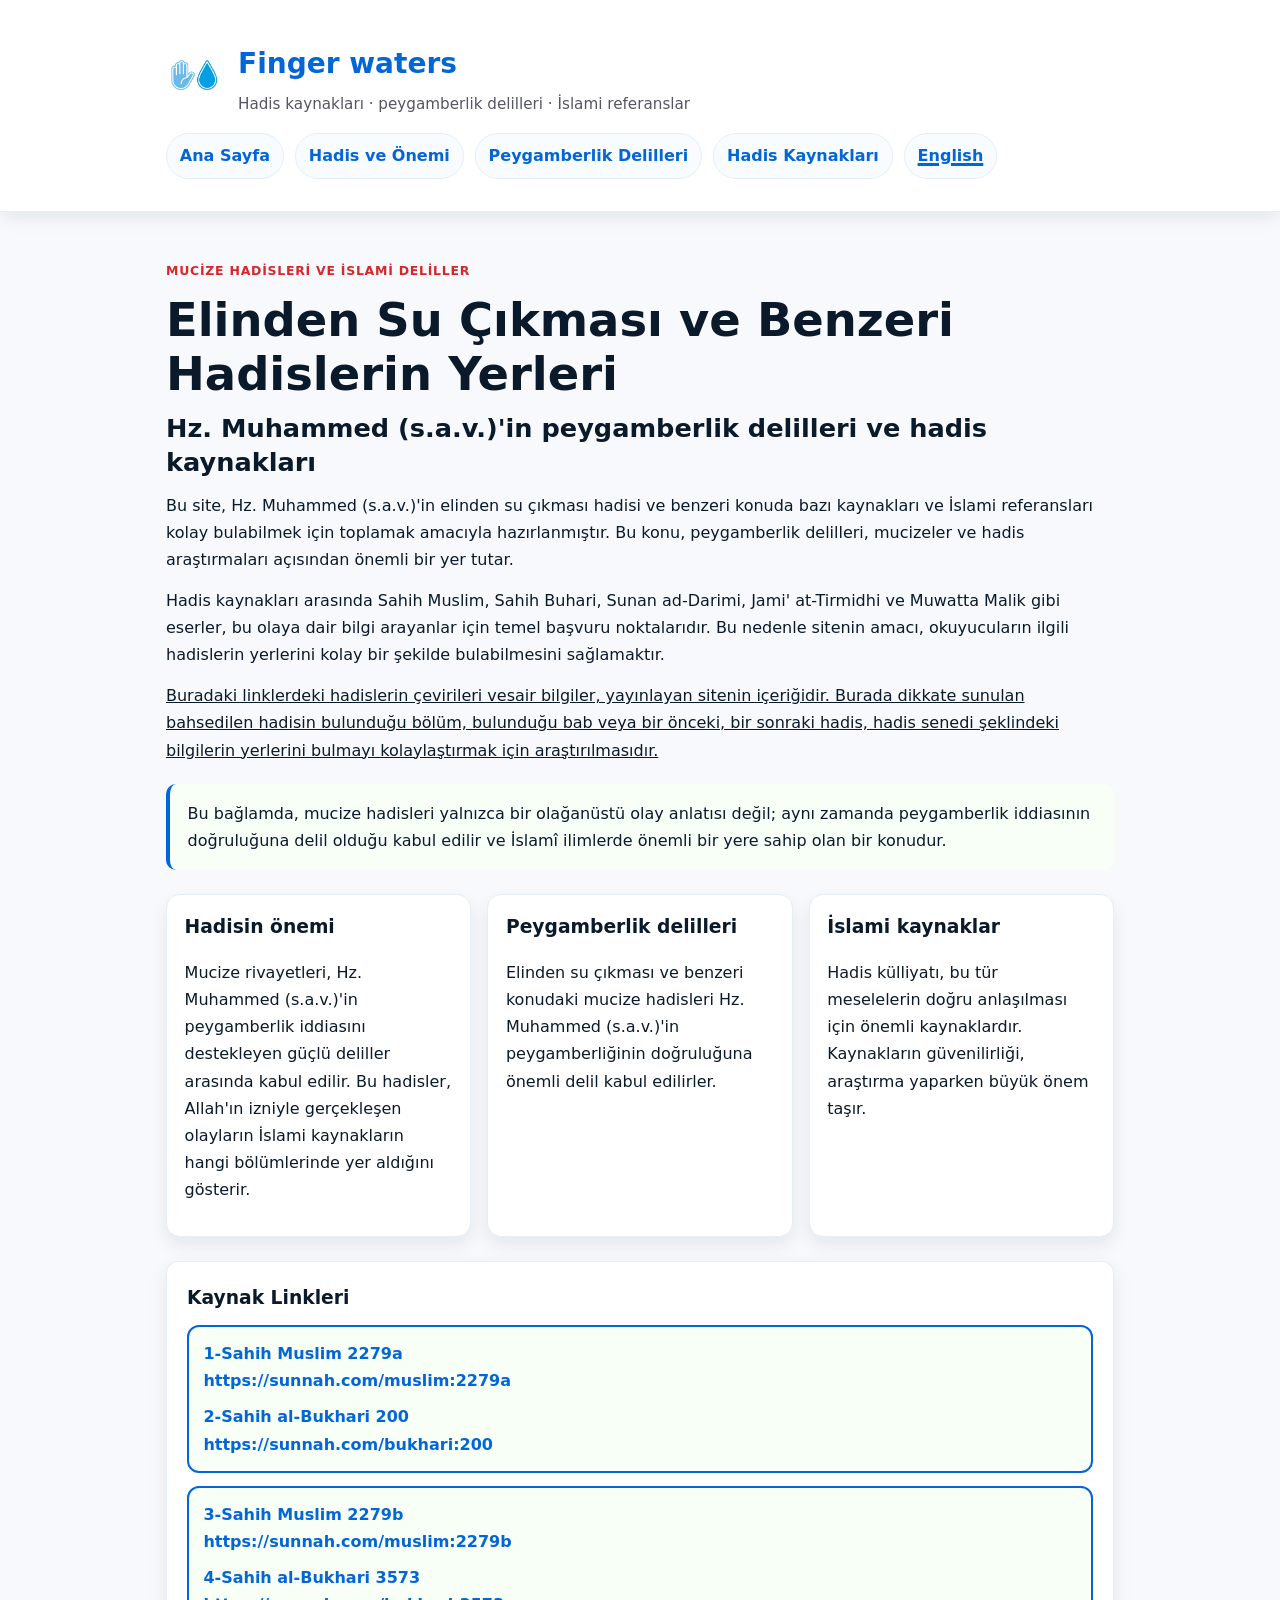
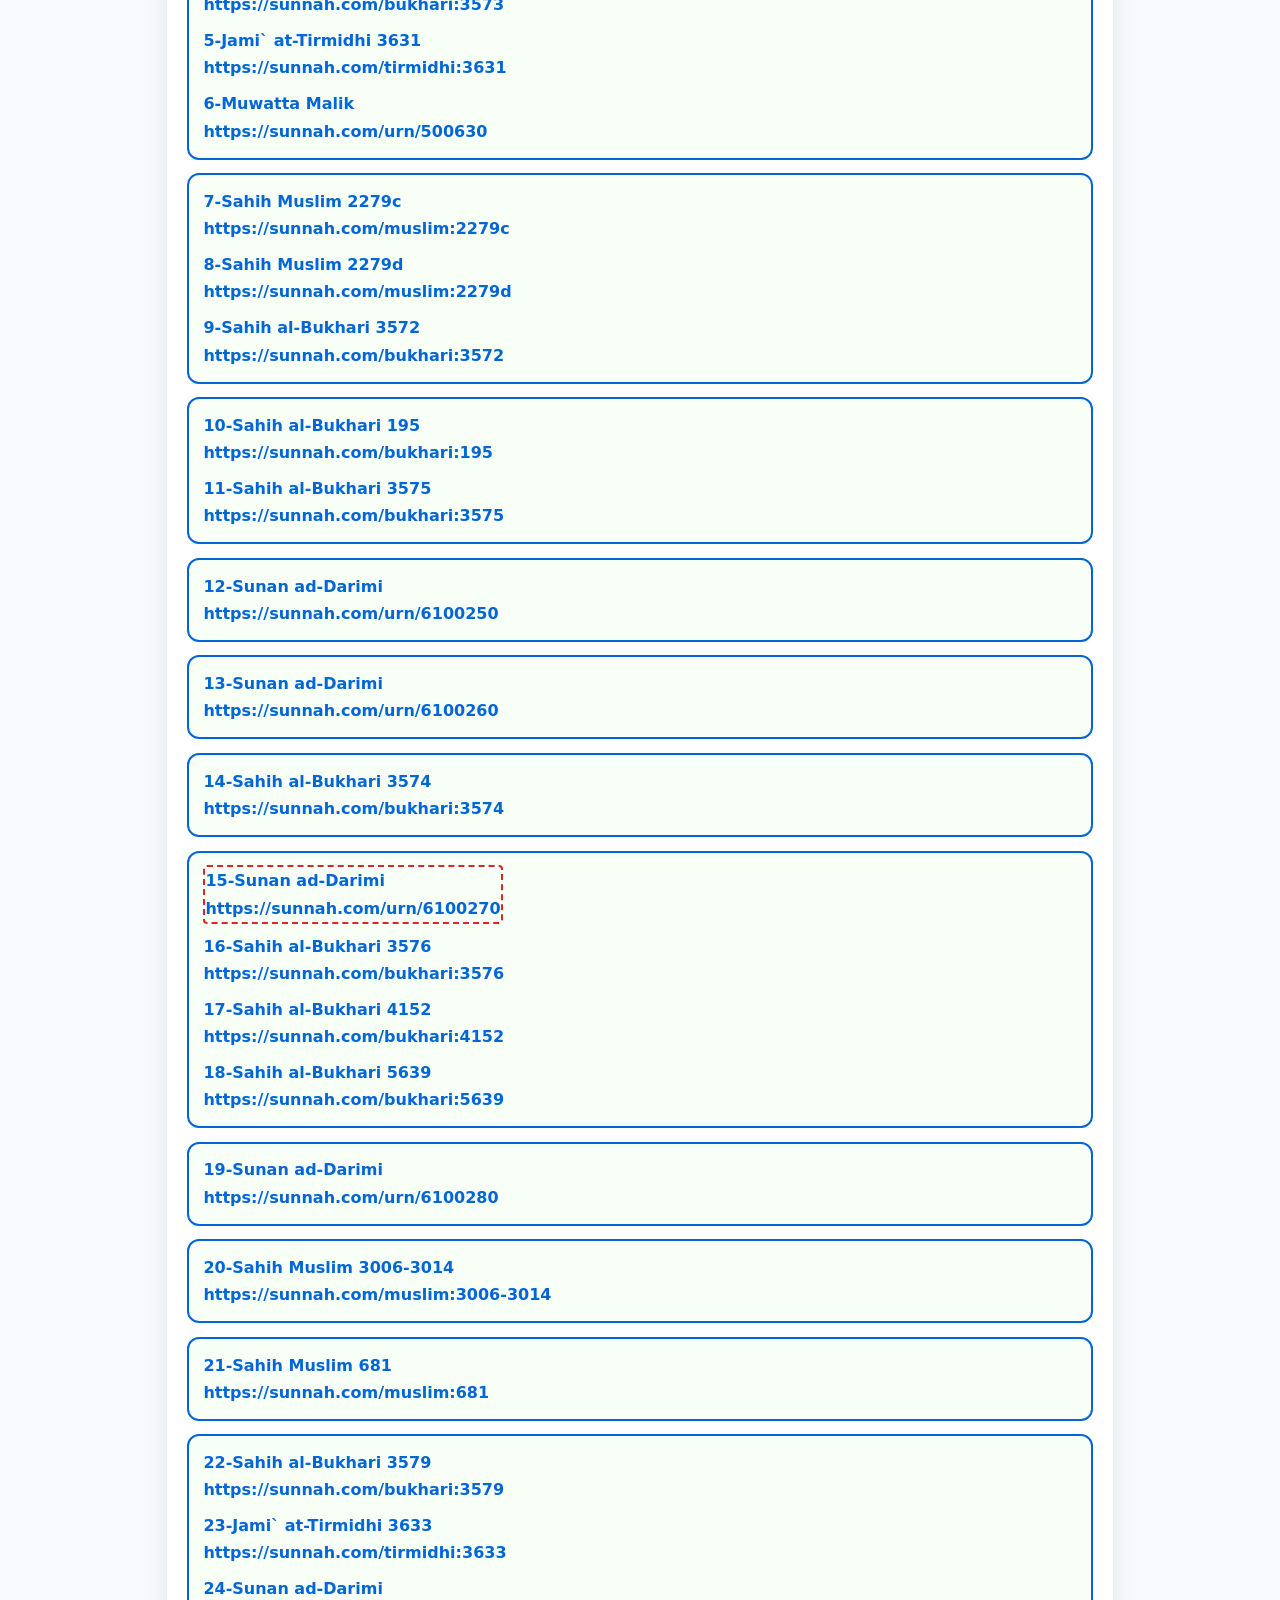
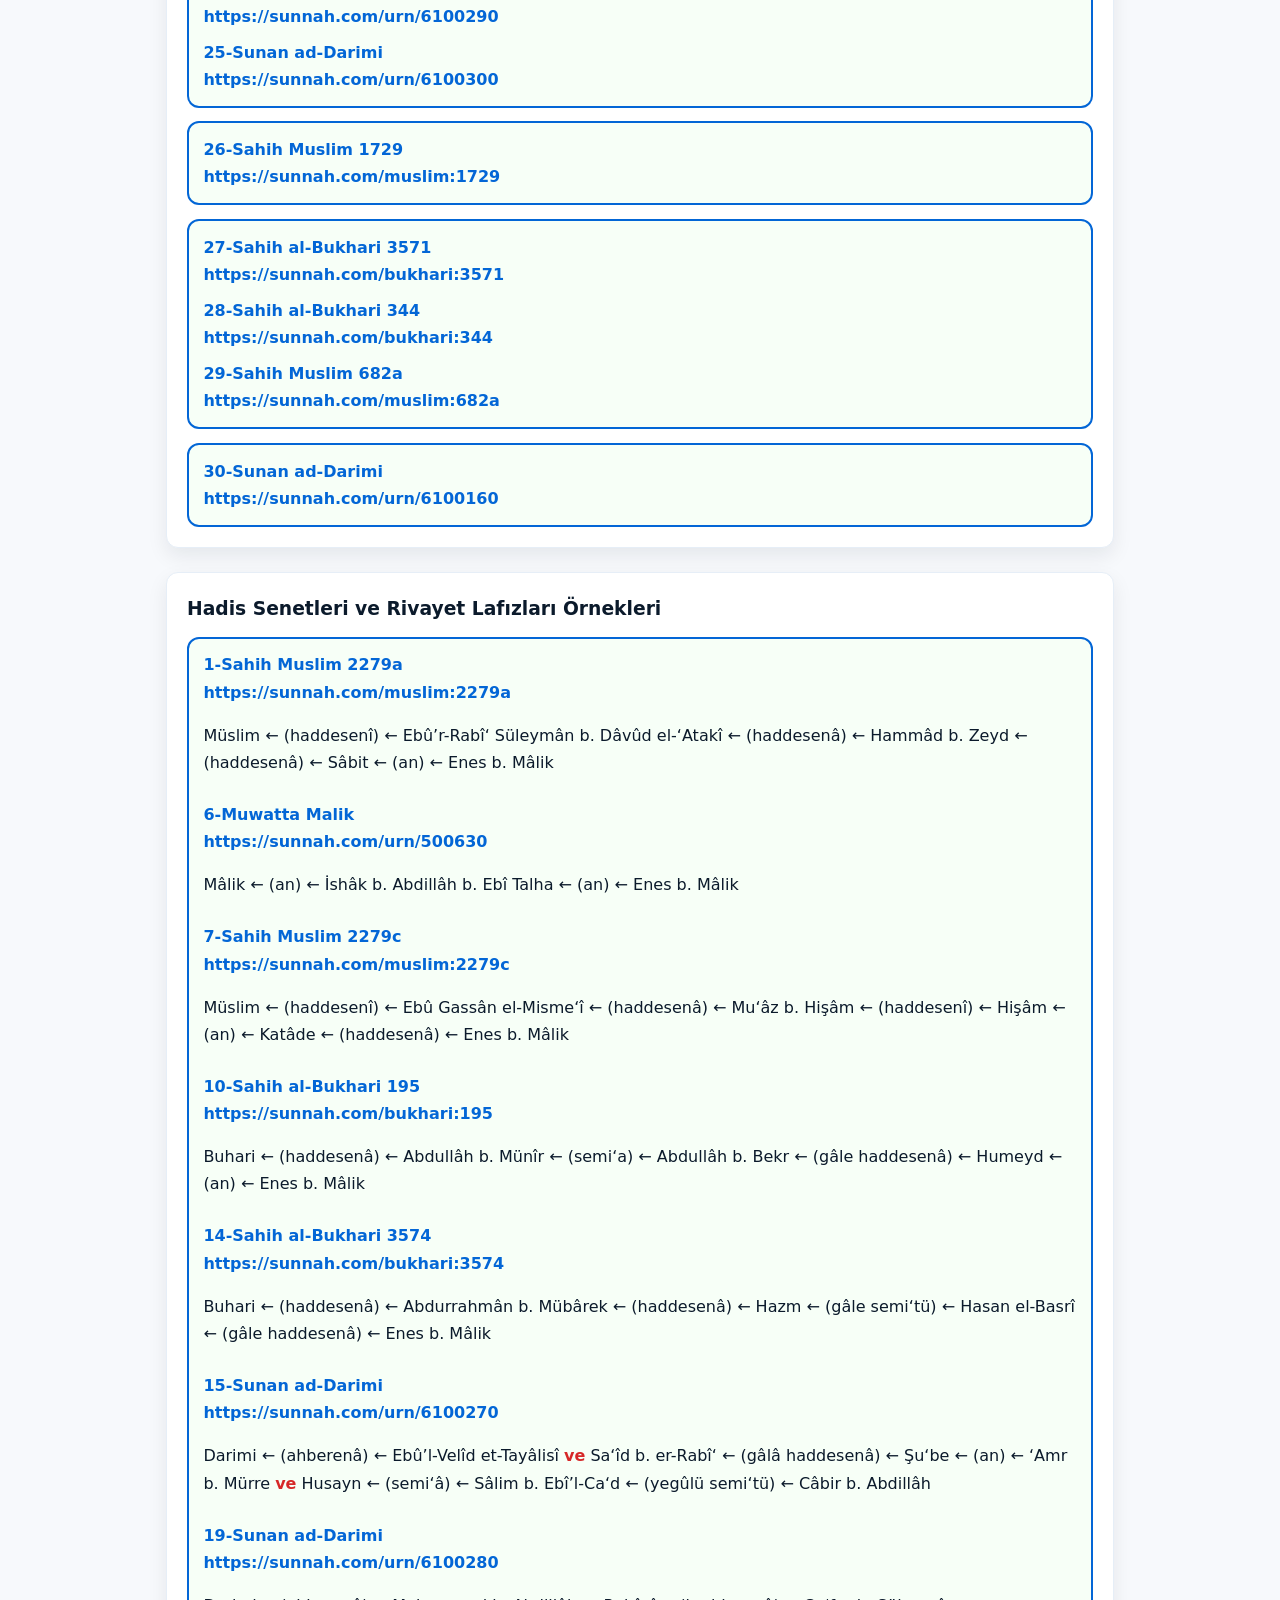
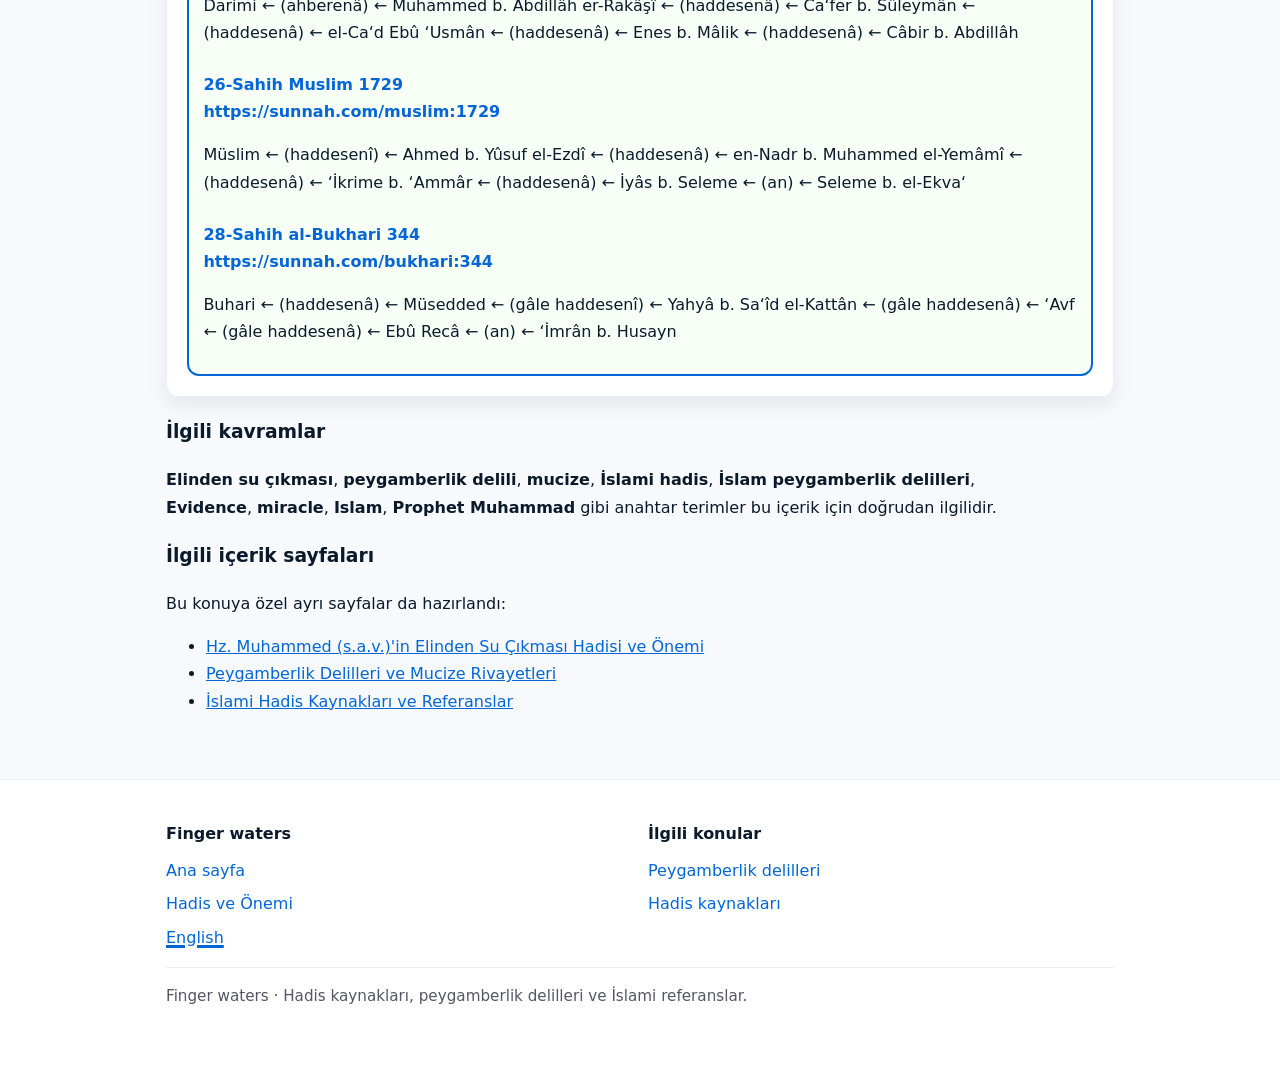
<file: index.html>
<!doctype html>
<html lang="tr">
  <head>
    <meta charset="utf-8" />
    <meta name="viewport" content="width=device-width, initial-scale=1" />
    <meta
      name="description"
      content="Hz. Muhammed (s.a.v.)'in sularla ilgili mucize rivayetleri ve benzeri hadislerin yerleri, peygamberlik delili, hadis kaynakları ve İslami referanslar için arama dostu içerik."
    />
    <meta
      name="keywords"
      content="elinden su çıkması hadisi, peygamberlik delili, Hz. Muhammed mucizesi, hadis kaynakları, İslami referanslar"
    />
    <meta name="author" content="Finger waters" />
    <meta
      name="robots"
      content="index, follow, max-image-preview:large, max-snippet:-1"
    />
    <meta name="theme-color" content="#d62828" />
    <meta name="language" content="tr" />
    <link rel="canonical" href="https://fingerwaters.github.io/" />
    <link rel="alternate" hreflang="tr" href="https://fingerwaters.github.io/">
    <link rel="alternate" hreflang="en" href="https://fingerwaters.github.io/english.html">
    <link rel="alternate" hreflang="x-default" href="https://fingerwaters.github.io/">
    <meta
      property="og:title"
      content="Elinden Su Çıkması ve Benzerleri İle İlgili Hadislerin Yerleri"
    />
    <meta
      property="og:description"
      content="Hz. Muhammed (s.a.v.)'in mucize rivayetleri ile ilgili hadis kaynakları ve peygamberlik delillerine ait referanslar."
    />
    <meta property="og:type" content="website" />
    <meta property="og:url" content="https://fingerwaters.github.io/" />
    <meta
      property="og:image"
      content="https://fingerwaters.github.io/favicon.png?v=2"
    />
    <meta property="og:locale" content="tr_TR" />
    <meta property="og:site_name" content="Finger waters" />
    <meta name="twitter:card" content="summary_large_image" />
    <meta
      name="twitter:title"
      content="Elinden Su Çıkması ve Benzerleri | Hadis Kaynakları ve Peygamberlik Delilleri"
    />
    <meta
      name="twitter:description"
      content="Hz. Muhammed (s.a.v.)'in elinden su çıkması hadisi ve benzeri İslami kaynaklar."
    />
    <meta
      name="twitter:image"
      content="https://fingerwaters.github.io/favicon.png?v=2"
    />
    <title>
      Hz.Muhammed(s.a.v)'in Mucize Rivayetlerinin Hadis Kaynaklarındaki Yerleri
    </title>
    <link rel="icon" type="image/png" href="favicon.png?v=2" />
    <link rel="stylesheet" href="styles.css" />

    <script type="application/ld+json">
      {
        "@context": "https://schema.org",
        "@type": "WebSite",
        "name": "Finger waters",
        "url": "https://fingerwaters.github.io/",
        "description": "Hz. Muhammed (s.a.v.)'in elinden su çıkması hadisi ile ilgili hadis kaynaklarının yerleri ve İslami delillerin toplandığı site.",
        "inLanguage": "tr",
        "publisher": {
          "@type": "Organization",
          "name": "Finger waters"
        }
      }
    </script>
    <script type="application/ld+json">
      {
        "@context": "https://schema.org",
        "@type": "Article",
        "headline": "Hz. Muhammed (s.a.v.)'in Elinden Su Çıkması ve Benzeri Mucize Hadislerinin yerleri",
        "description": "Finger waters sitesinde Hz. Muhammed (s.a.v.)'in elinden su çıkması mucizesi rivayetleri ve benzeri hadis kaynaklarının yerleri, peygamberlik delilleri ve İslami referanslar toplanmıştır.",
        "author": {
          "@type": "Organization",
          "name": "Finger waters"
        },
        "publisher": {
          "@type": "Organization",
          "name": "Finger waters",
          "logo": {
            "@type": "ImageObject",
            "url": "https://fingerwaters.github.io/favicon.png?v=2"
          }
        },
        "mainEntityOfPage": {
          "@type": "WebPage",
          "@id": "https://fingerwaters.github.io/"
        },
        "inLanguage": "tr",
        "keywords": "Hz. Muhammed mucize rivayeti ile ilgili hadisler, elinden su çıkması, peygamberlik delili, İslami hadisler, hadis kaynakları",
        "url": "https://fingerwaters.github.io/"
      }
    </script>
    <script type="application/ld+json">
      {
        "@context": "https://schema.org",
        "@type": "FAQPage",
        "mainEntity": [
          {
            "@type": "Question",
            "name": "Hz. Muhammed (s.a.v.)'in elinden su çıkması hadisi nedir?",
            "acceptedAnswer": {
              "@type": "Answer",
              "text": "Bu hadis, Peygamberimizin (s.a.v.) elinden su çıkması olayı ile ilgili ve peygamberlik delili olarak değerlendirilen İslami bir kaynaktır."
            }
          },
          {
            "@type": "Question",
            "name": "Bu konu için hangi hadis kaynakları önemlidir?",
            "acceptedAnswer": {
              "@type": "Answer",
              "text": "Sahih Muslim, Sahih Buhari, Sunan ad-Darimi, Jami at-Tirmidhi, Muwatta Malik gibi kaynaklar bu konuda öne çıkan kaynaklardır."
            }
          },
          {
            "@type": "Question",
            "name": "Bu site ne işe yarar?",
            "acceptedAnswer": {
              "@type": "Answer",
              "text": "Site, Hz. Muhammed (s.a.v.)'in elinden su çıkması ve benzeri mucize rivayetleriyle ilgili hadislerin kaynak bağlantılarını düzenli ve kolay erişilebilir şekilde sunar."
            }
          }
        ]
      }
    </script>
  </head>

  <body>
    <header class="site-header">
      <div class="container">
        <div class="brand">
          <a
            href="https://fingerwaters.github.io/"
            aria-label="Finger waters ana sayfa"
          >
            <img
              src="favicon.png?v=2"
              alt="Finger waters logosu"
              class="site-logo"
            />
          </a>
          <div>
            <h1>Finger waters</h1>
            <p class="tagline">
              Hadis kaynakları · peygamberlik delilleri · İslami referanslar
            </p>
          </div>
        </div>
        <nav class="top-nav" aria-label="Ana navigasyon">
          <a href="index.html">Ana Sayfa</a>
          <a href="hadisinonemi.html">Hadis ve Önemi</a>
          <a href="peygamberlik-delilleri.html">Peygamberlik Delilleri</a>
          <a href="hadis-kaynaklari.html">Hadis Kaynakları</a>
          <a href="english.html">English</a>
        </nav>
      </div>
    </header>

    <main class="container">
      <section class="intro">
        <p class="section-kicker">Mucize hadisleri ve İslami deliller</p>
        <h1>Elinden Su Çıkması ve Benzeri Hadislerin Yerleri</h1>
        <h2>
          Hz. Muhammed (s.a.v.)'in peygamberlik delilleri ve hadis kaynakları
        </h2>
        <p>
          Bu site, Hz. Muhammed (s.a.v.)'in elinden su çıkması hadisi ve benzeri
          konuda bazı kaynakları ve İslami referansları kolay bulabilmek için
          toplamak amacıyla hazırlanmıştır. Bu konu, peygamberlik delilleri,
          mucizeler ve hadis araştırmaları açısından önemli bir yer tutar.
        </p>
        <p>
          Hadis kaynakları arasında Sahih Muslim, Sahih Buhari, Sunan ad-Darimi,
          Jami' at-Tirmidhi ve Muwatta Malik gibi eserler, bu olaya dair bilgi
          arayanlar için temel başvuru noktalarıdır. Bu nedenle sitenin amacı,
          okuyucuların ilgili hadislerin yerlerini kolay bir şekilde
          bulabilmesini sağlamaktır.
        </p>
        <p class="disclaimer">
          Buradaki linklerdeki hadislerin çevirileri vesair bilgiler, yayınlayan
          sitenin içeriğidir. Burada dikkate sunulan bahsedilen hadisin
          bulunduğu bölüm, bulunduğu bab veya bir önceki, bir sonraki hadis, hadis senedi
          şeklindeki bilgilerin yerlerini bulmayı kolaylaştırmak için
          araştırılmasıdır.
        </p>
      </section>

      <section class="info-box" aria-label="Önemli not">
        <p>
          Bu bağlamda, mucize hadisleri yalnızca bir olağanüstü olay anlatısı
          değil; aynı zamanda peygamberlik iddiasının doğruluğuna delil olduğu
          kabul edilir ve İslamî ilimlerde önemli bir yere sahip olan bir
          konudur.
        </p>
      </section>

      <section class="content-grid" aria-label="İçerik özetleri">
        <article class="info-card">
          <h3>Hadisin önemi</h3>
          <p>
            Mucize rivayetleri, Hz. Muhammed (s.a.v.)'in peygamberlik iddiasını
            destekleyen güçlü deliller arasında kabul edilir. Bu hadisler,
            Allah'ın izniyle gerçekleşen olayların İslami kaynakların hangi
            bölümlerinde yer aldığını gösterir.
          </p>
        </article>
        <article class="info-card">
          <h3>Peygamberlik delilleri</h3>
          <p>
            Elinden su çıkması ve benzeri konudaki mucize hadisleri Hz. Muhammed
            (s.a.v.)'in peygamberliğinin doğruluğuna önemli delil kabul
            edilirler.
          </p>
        </article>
        <article class="info-card">
          <h3>İslami kaynaklar</h3>
          <p>
            Hadis külliyatı, bu tür meselelerin doğru anlaşılması için önemli
            kaynaklardır. Kaynakların güvenilirliği, araştırma yaparken büyük
            önem taşır.
          </p>
        </article>
      </section>

      <section class="resource-links" aria-label="Kaynak linkleri">
        <h3>Kaynak Linkleri</h3>
        <div class="resource-groups">
          <ul class="resource-group">
            <li>
              <a
                href="https://sunnah.com/muslim:2279a"
                target="_blank"
                rel="noopener noreferrer"
                >1-Sahih Muslim 2279a<br />
                https://sunnah.com/muslim:2279a
              </a>
            </li>
            <li>
              <a
                href="https://sunnah.com/bukhari:200"
                target="_blank"
                rel="noopener noreferrer"
                >2-Sahih al-Bukhari 200<br />
                https://sunnah.com/bukhari:200
              </a>
            </li>
          </ul>

          <ul class="resource-group">
            <li>
              <a
                href="https://sunnah.com/muslim:2279b"
                target="_blank"
                rel="noopener noreferrer"
                >3-Sahih Muslim 2279b<br />
                https://sunnah.com/muslim:2279b
              </a>
            </li>
            <li>
              <a
                href="https://sunnah.com/bukhari:3573"
                target="_blank"
                rel="noopener noreferrer"
                >4-Sahih al-Bukhari 3573<br />
                https://sunnah.com/bukhari:3573
              </a>
            </li>
            <li>
              <a
                href="https://sunnah.com/tirmidhi:3631"
                target="_blank"
                rel="noopener noreferrer"
                >5-Jami` at-Tirmidhi 3631<br />
                https://sunnah.com/tirmidhi:3631
              </a>
            </li>
            <li>
              <a
                href="https://sunnah.com/urn/500630"
                target="_blank"
                rel="noopener noreferrer"
                >6-Muwatta Malik<br />
                https://sunnah.com/urn/500630
              </a>
            </li>
          </ul>

          <ul class="resource-group">
            <li>
              <a
                href="https://sunnah.com/muslim:2279c"
                target="_blank"
                rel="noopener noreferrer"
                >7-Sahih Muslim 2279c<br />
                https://sunnah.com/muslim:2279c
              </a>
            </li>
            <li>
              <a
                href="https://sunnah.com/muslim:2279d"
                target="_blank"
                rel="noopener noreferrer"
                >8-Sahih Muslim 2279d<br />
                https://sunnah.com/muslim:2279d
              </a>
            </li>
            <li>
              <a
                href="https://sunnah.com/bukhari:3572"
                target="_blank"
                rel="noopener noreferrer"
                >9-Sahih al-Bukhari 3572<br />
                https://sunnah.com/bukhari:3572
              </a>
            </li>
          </ul>

          <ul class="resource-group">
            <li>
              <a
                href="https://sunnah.com/bukhari:195"
                target="_blank"
                rel="noopener noreferrer"
                >10-Sahih al-Bukhari 195<br />
                https://sunnah.com/bukhari:195
              </a>
            </li>
            <li>
              <a
                href="https://sunnah.com/bukhari:3575"
                target="_blank"
                rel="noopener noreferrer"
                >11-Sahih al-Bukhari 3575<br />
                https://sunnah.com/bukhari:3575
              </a>
            </li>
          </ul>

          <ul class="resource-group">
            <li>
              <a
                href="https://sunnah.com/urn/6100250"
                target="_blank"
                rel="noopener noreferrer"
                >12-Sunan ad-Darimi<br />
                https://sunnah.com/urn/6100250
              </a>
            </li>
          </ul>

          <ul class="resource-group">
            <li>
              <a
                href="https://sunnah.com/urn/6100260"
                target="_blank"
                rel="noopener noreferrer"
                >13-Sunan ad-Darimi<br />
                https://sunnah.com/urn/6100260
              </a>
            </li>
          </ul>

          <ul class="resource-group">
            <li>
              <a
                href="https://sunnah.com/bukhari:3574"
                target="_blank"
                rel="noopener noreferrer"
                >14-Sahih al-Bukhari 3574<br />
                https://sunnah.com/bukhari:3574
              </a>
            </li>
          </ul>

          <ul class="resource-group">
            <li>
              <a
                class="red-dashed-border"
                href="https://sunnah.com/urn/6100270"
                target="_blank"
                rel="noopener noreferrer"
                >15-Sunan ad-Darimi<br />
                https://sunnah.com/urn/6100270
              </a>
            </li>
            <li>
              <a
                href="https://sunnah.com/bukhari:3576"
                target="_blank"
                rel="noopener noreferrer"
                >16-Sahih al-Bukhari 3576<br />
                https://sunnah.com/bukhari:3576
              </a>
            </li>
            <li>
              <a
                href="https://sunnah.com/bukhari:4152"
                target="_blank"
                rel="noopener noreferrer"
                >17-Sahih al-Bukhari 4152<br />
                https://sunnah.com/bukhari:4152
              </a>
            </li>
            <li>
              <a
                href="https://sunnah.com/bukhari:5639"
                target="_blank"
                rel="noopener noreferrer"
                >18-Sahih al-Bukhari 5639<br />
                https://sunnah.com/bukhari:5639
              </a>
            </li>
          </ul>
          
          <ul class="resource-group">
            <li>
              <a
                href="https://sunnah.com/urn/6100280"
                target="_blank"
                rel="noopener noreferrer"
                >19-Sunan ad-Darimi<br />
                https://sunnah.com/urn/6100280
              </a>
            </li>
          </ul>

          <ul class="resource-group">
            <li>
              <a
                href="https://sunnah.com/muslim/55"
                target="_blank"
                rel="noopener noreferrer"
                >20-Sahih Muslim 3006-3014<br />
                https://sunnah.com/muslim:3006-3014
              </a>
            </li>
          </ul>

          <ul class="resource-group">
            <li>
              <a
                href="https://sunnah.com/muslim:681"
                target="_blank"
                rel="noopener noreferrer"
                >21-Sahih Muslim 681<br />
                https://sunnah.com/muslim:681
              </a>
            </li>
          </ul>

          <ul class="resource-group">
            <li>
              <a
                href="https://sunnah.com/bukhari:3579"
                target="_blank"
                rel="noopener noreferrer"
                >22-Sahih al-Bukhari 3579<br />
                https://sunnah.com/bukhari:3579
              </a>
            </li>
            <li>
              <a
                href="https://sunnah.com/tirmidhi:3633"
                target="_blank"
                rel="noopener noreferrer"
                >23-Jami` at-Tirmidhi 3633<br />
                https://sunnah.com/tirmidhi:3633
              </a>
            </li>
            <li>
              <a
                href="https://sunnah.com/urn/6100290"
                target="_blank"
                rel="noopener noreferrer"
                >24-Sunan ad-Darimi<br />
                https://sunnah.com/urn/6100290
              </a>
            </li>
            <li>
              <a
                href="https://sunnah.com/urn/6100300"
                target="_blank"
                rel="noopener noreferrer"
                >25-Sunan ad-Darimi<br />
                https://sunnah.com/urn/6100300
              </a>
            </li>
          </ul>

          <ul class="resource-group">
            <li>
              <a
                href="https://sunnah.com/muslim:1729"
                target="_blank"
                rel="noopener noreferrer"
                >26-Sahih Muslim 1729<br />
                https://sunnah.com/muslim:1729
              </a>
            </li>
          </ul>

          <ul class="resource-group">
            <li>
              <a
                href="https://sunnah.com/bukhari:3571"
                target="_blank"
                rel="noopener noreferrer"
                >27-Sahih al-Bukhari 3571<br />
                https://sunnah.com/bukhari:3571
              </a>
            </li>
            <li>
              <a
                href="https://sunnah.com/bukhari:344"
                target="_blank"
                rel="noopener noreferrer"
                >28-Sahih al-Bukhari 344<br />
                https://sunnah.com/bukhari:344
              </a>
            </li>
            <li>
              <a
                href="https://sunnah.com/muslim:682a"
                target="_blank"
                rel="noopener noreferrer"
                >29-Sahih Muslim 682a<br />
                https://sunnah.com/muslim:682a
              </a>
            </li>
          </ul>

          <ul class="resource-group">
            <li>
              <a
                href="https://sunnah.com/urn/6100160"
                target="_blank"
                rel="noopener noreferrer"
                >30-Sunan ad-Darimi<br />
                https://sunnah.com/urn/6100160
              </a>
            </li>
          </ul>
        </div>
      </section>

      <section
        class="resource-links"
        aria-label="Hadis senetleri ve rivayet lafızları örnekleri"
      >
        <h3>Hadis Senetleri ve Rivayet Lafızları Örnekleri</h3>
        <div class="resource-groups">
          <ul class="resource-group">
            <li>
              <a
                href="https://sunnah.com/muslim:2279a"
                target="_blank"
                rel="noopener noreferrer"
                >1-Sahih Muslim 2279a<br />
                https://sunnah.com/muslim:2279a
              </a>
              <p>
                Müslim ← (haddesenî) ← Ebû’r-Rabî‘ Süleymân b. Dâvûd el-‘Atakî
                ← (haddesenâ) ← Hammâd b. Zeyd ← (haddesenâ) ← Sâbit ← (an) ←
                Enes b. Mâlik
              </p>
            </li>
            <li>
              <a
                href="https://sunnah.com/urn/500630"
                target="_blank"
                rel="noopener noreferrer"
                >6-Muwatta Malik<br />
                https://sunnah.com/urn/500630
              </a>
              <p>
                Mâlik ← (an) ← İshâk b. Abdillâh b. Ebî Talha ← (an) ← Enes b. Mâlik
              </p>
            </li>
            <li>
              <a
                href="https://sunnah.com/muslim:2279c"
                target="_blank"
                rel="noopener noreferrer"
                >7-Sahih Muslim 2279c<br />
                https://sunnah.com/muslim:2279c
              </a>
              <p>
                Müslim ← (haddesenî) ← Ebû Gassân el-Misme‘î ← (haddesenâ) ← Mu‘âz b. Hişâm ← (haddesenî) ← Hişâm ← (an) ← Katâde ← (haddesenâ) ← Enes b. Mâlik
              </p>
            </li>
            <li>
              <a
                href="https://sunnah.com/bukhari:195"
                target="_blank"
                rel="noopener noreferrer"
                >10-Sahih al-Bukhari 195<br />
                https://sunnah.com/bukhari:195
              </a>
              <p>
                Buhari ← (haddesenâ) ← Abdullâh b. Münîr ← (semi‘a) ← Abdullâh b. Bekr ← (gâle haddesenâ) ← Humeyd ← (an) ← Enes b. Mâlik
              </p>
            </li>
            <li>
              <a
                href="https://sunnah.com/bukhari:3574"
                target="_blank"
                rel="noopener noreferrer"
                >14-Sahih al-Bukhari 3574<br />
                https://sunnah.com/bukhari:3574
              </a>
              <p>
                Buhari ← (haddesenâ) ← Abdurrahmân b. Mübârek ← (haddesenâ) ← Hazm ← (gâle semi‘tü) ← Hasan el-Basrî ← (gâle haddesenâ) ← Enes b. Mâlik
              </p>
            </li>
            <li>
              <a
                href="https://sunnah.com/urn/6100270"
                target="_blank"
                rel="noopener noreferrer"
                >15-Sunan ad-Darimi<br />
                https://sunnah.com/urn/6100270
              </a>
              <p>
                Darimi ← (ahberenâ) ← Ebû’l-Velîd et-Tayâlisî
                <strong class="conjunction">ve</strong> Sa‘îd b. er-Rabî‘ ←
                (gâlâ haddesenâ) ← Şu‘be ← (an) ← ‘Amr b. Mürre
                <strong class="conjunction">ve</strong> Husayn ← (semi‘â) ←
                Sâlim b. Ebî’l-Ca‘d ← (yegûlü semi‘tü) ← Câbir b. Abdillâh
              </p>
            </li>
            <li>
              <a
                href="https://sunnah.com/urn/6100280"
                target="_blank"
                rel="noopener noreferrer"
                >19-Sunan ad-Darimi<br />
                https://sunnah.com/urn/6100280
              </a>
              <p>
                Darimi ← (ahberenâ) ← Muhammed b. Abdillâh er-Rakâşî ← (haddesenâ) ← Ca‘fer b. Süleymân ← (haddesenâ) ← el-Ca‘d Ebû ‘Usmân ← (haddesenâ) ← Enes b. Mâlik ← (haddesenâ) ← Câbir b. Abdillâh
              </p>
            </li>
            <li>
              <a
                href="https://sunnah.com/muslim:1729"
                target="_blank"
                rel="noopener noreferrer"
                >26-Sahih Muslim 1729<br />
                https://sunnah.com/muslim:1729
              </a>
              <p>
                Müslim ← (haddesenî) ← Ahmed b. Yûsuf el-Ezdî ← (haddesenâ) ← en-Nadr b. Muhammed el-Yemâmî ← (haddesenâ) ← ‘İkrime b. ‘Ammâr ← (haddesenâ) ← İyâs b. Seleme ← (an) ← Seleme b. el-Ekva‘
              </p>
            </li>
            <li>
              <a
                href="https://sunnah.com/bukhari:344"
                target="_blank"
                rel="noopener noreferrer"
                >28-Sahih al-Bukhari 344<br />
                https://sunnah.com/bukhari:344
              </a>
              <p>
                Buhari ← (haddesenâ) ← Müsedded ← (gâle haddesenî) ← Yahyâ b. Sa‘îd el-Kattân ← (gâle haddesenâ) ← ‘Avf ← (gâle haddesenâ) ← Ebû Recâ ← (an) ← ‘İmrân b. Husayn
              </p>
            </li>
          </ul>
        </div>
      </section>

      <section class="seo-content" aria-label="İlgili İslami kavramlar">
        <h3>İlgili kavramlar</h3>
        <p>
          <strong>Elinden su çıkması</strong>,
          <strong>peygamberlik delili</strong>, <strong>mucize</strong>,
          <strong>İslami hadis</strong>,
          <strong>İslam peygamberlik delilleri</strong>,<br /><strong
            >Evidence</strong
          >, <strong>miracle</strong>, <strong>Islam</strong>,
          <strong>Prophet Muhammad</strong> gibi anahtar terimler bu içerik için
          doğrudan ilgilidir.
        </p>
      </section>

      <section class="seo-content" aria-label="SEO içerik sayfaları">
        <h3>İlgili içerik sayfaları</h3>
        <p>Bu konuya özel ayrı sayfalar da hazırlandı:</p>
        <ul class="page-links">
          <li>
            <a href="hadisinonemi.html"
              >Hz. Muhammed (s.a.v.)'in Elinden Su Çıkması Hadisi ve Önemi</a
            >
          </li>
          <li>
            <a href="peygamberlik-delilleri.html"
              >Peygamberlik Delilleri ve Mucize Rivayetleri</a
            >
          </li>
          <li>
            <a href="hadis-kaynaklari.html"
              >İslami Hadis Kaynakları ve Referanslar</a
            >
          </li>
        </ul>
      </section>
    </main>

    <footer class="site-footer">
      <div class="container">
        <div class="footer-grid">
          <div>
            <h4>Finger waters</h4>
            <ul>
              <li><a href="index.html">Ana sayfa</a></li>
              <li><a href="hadisinonemi.html">Hadis ve Önemi</a></li>
              <li><a href="english.html">English</a></li>
            </ul>
          </div>
          <div>
            <h4>İlgili konular</h4>
            <ul>
              <li>
                <a href="peygamberlik-delilleri.html">Peygamberlik delilleri</a>
              </li>
              <li><a href="hadis-kaynaklari.html">Hadis kaynakları</a></li>
            </ul>
          </div>
        </div>
        <div class="copyright">
          Finger waters · Hadis kaynakları, peygamberlik delilleri ve İslami
          referanslar.
        </div>
      </div>
    </footer>
  </body>
</html>
</file>
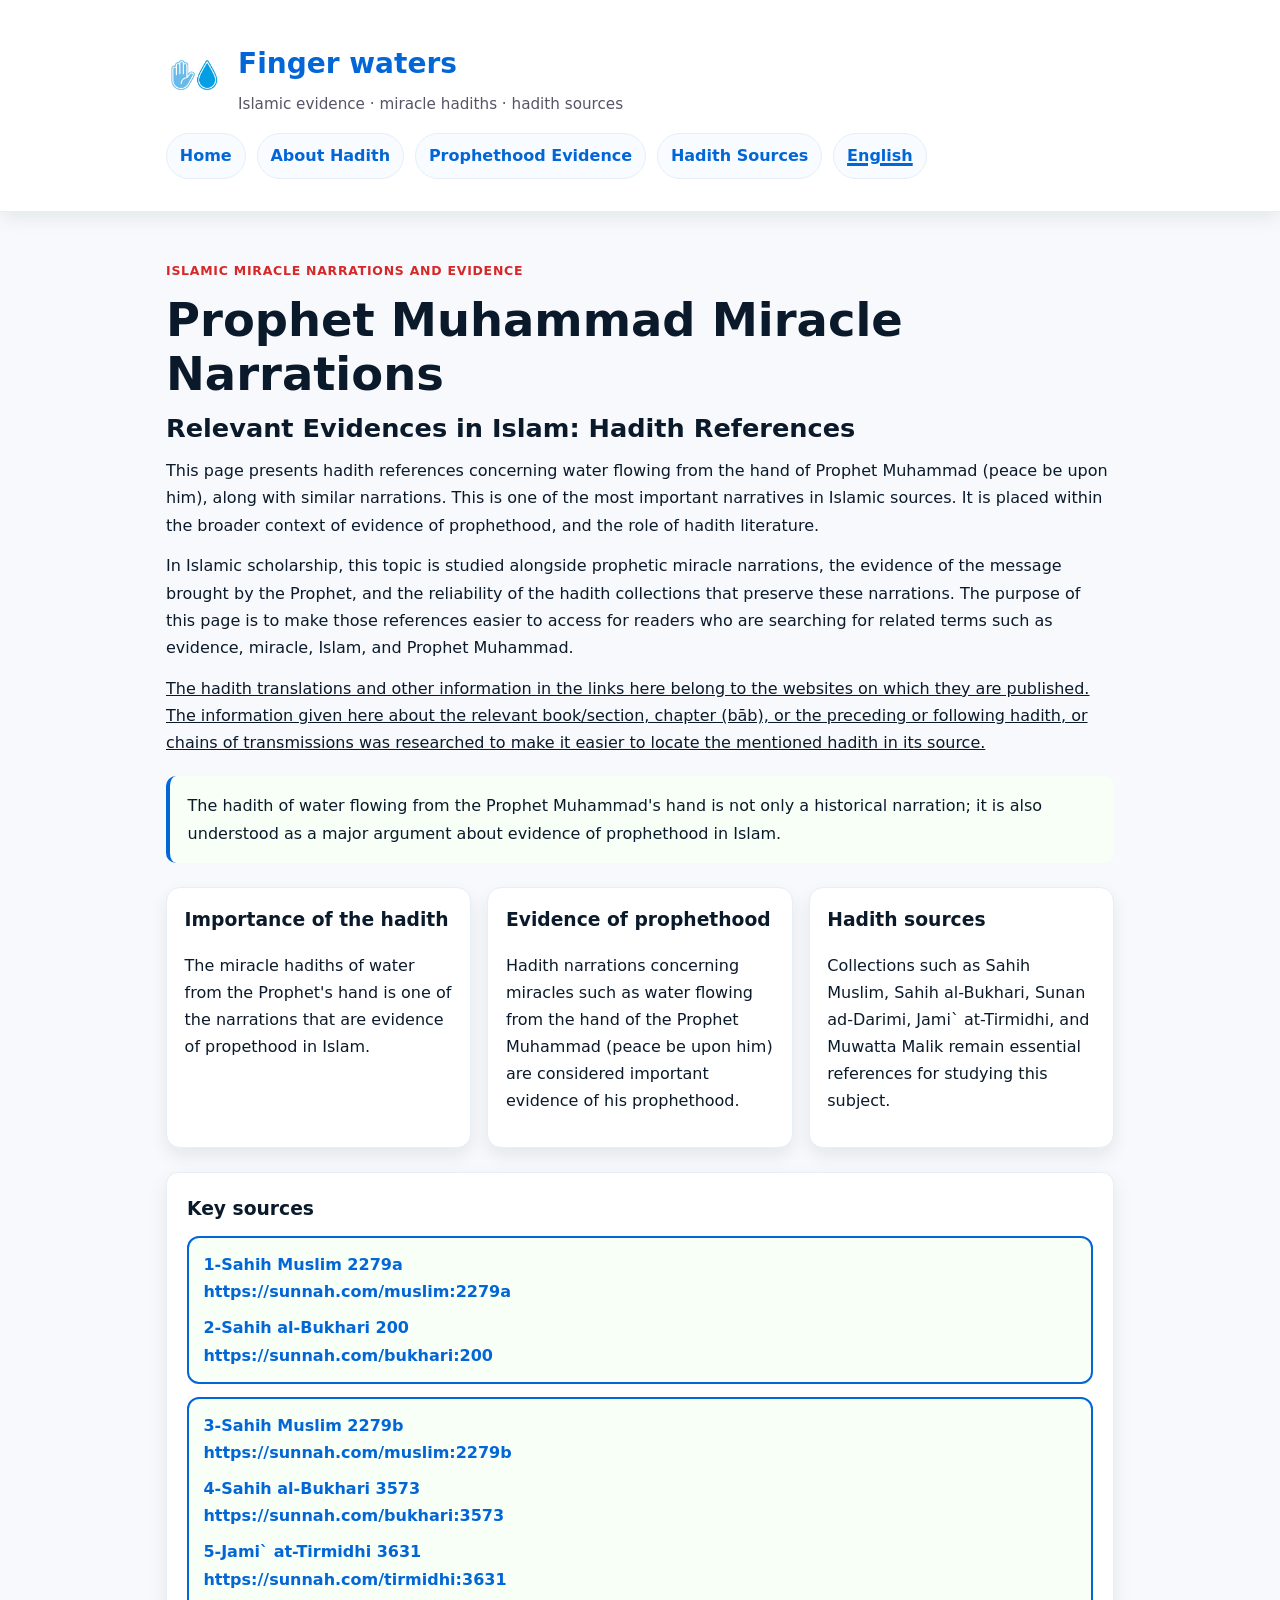
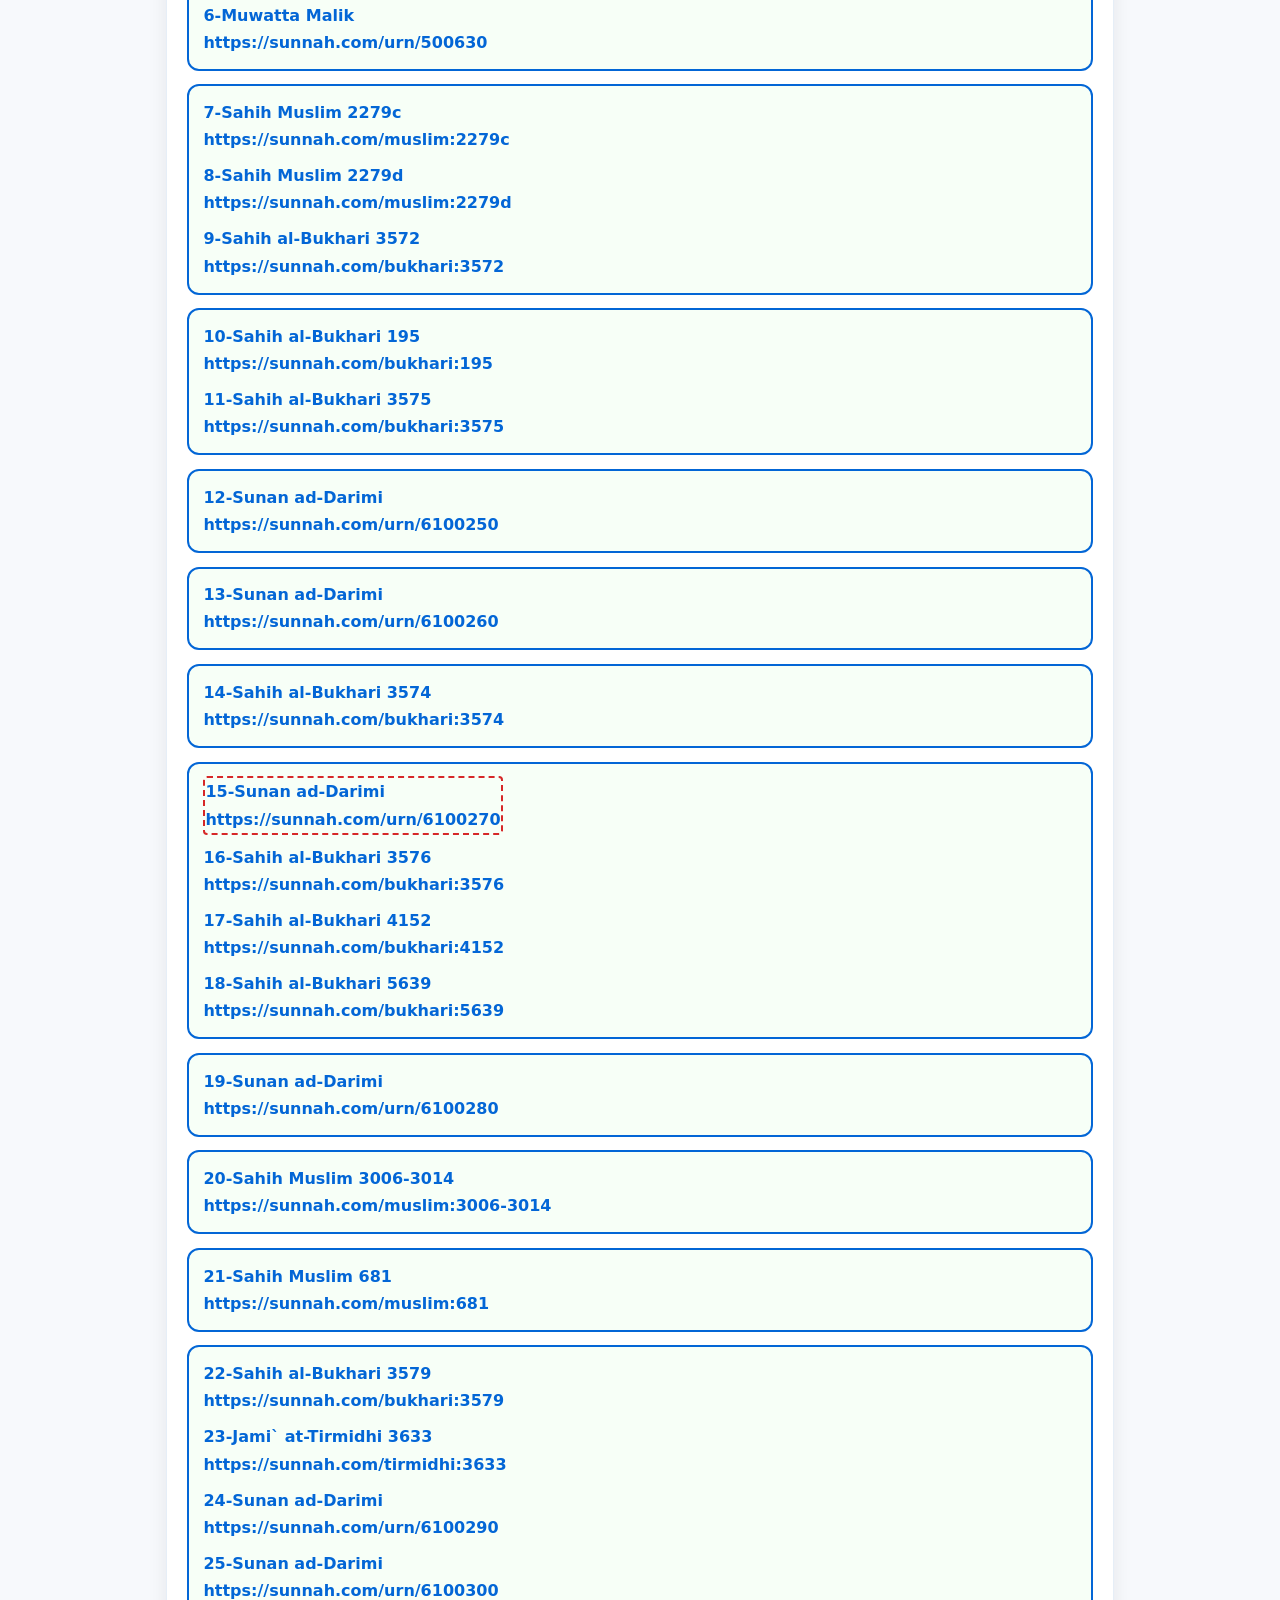
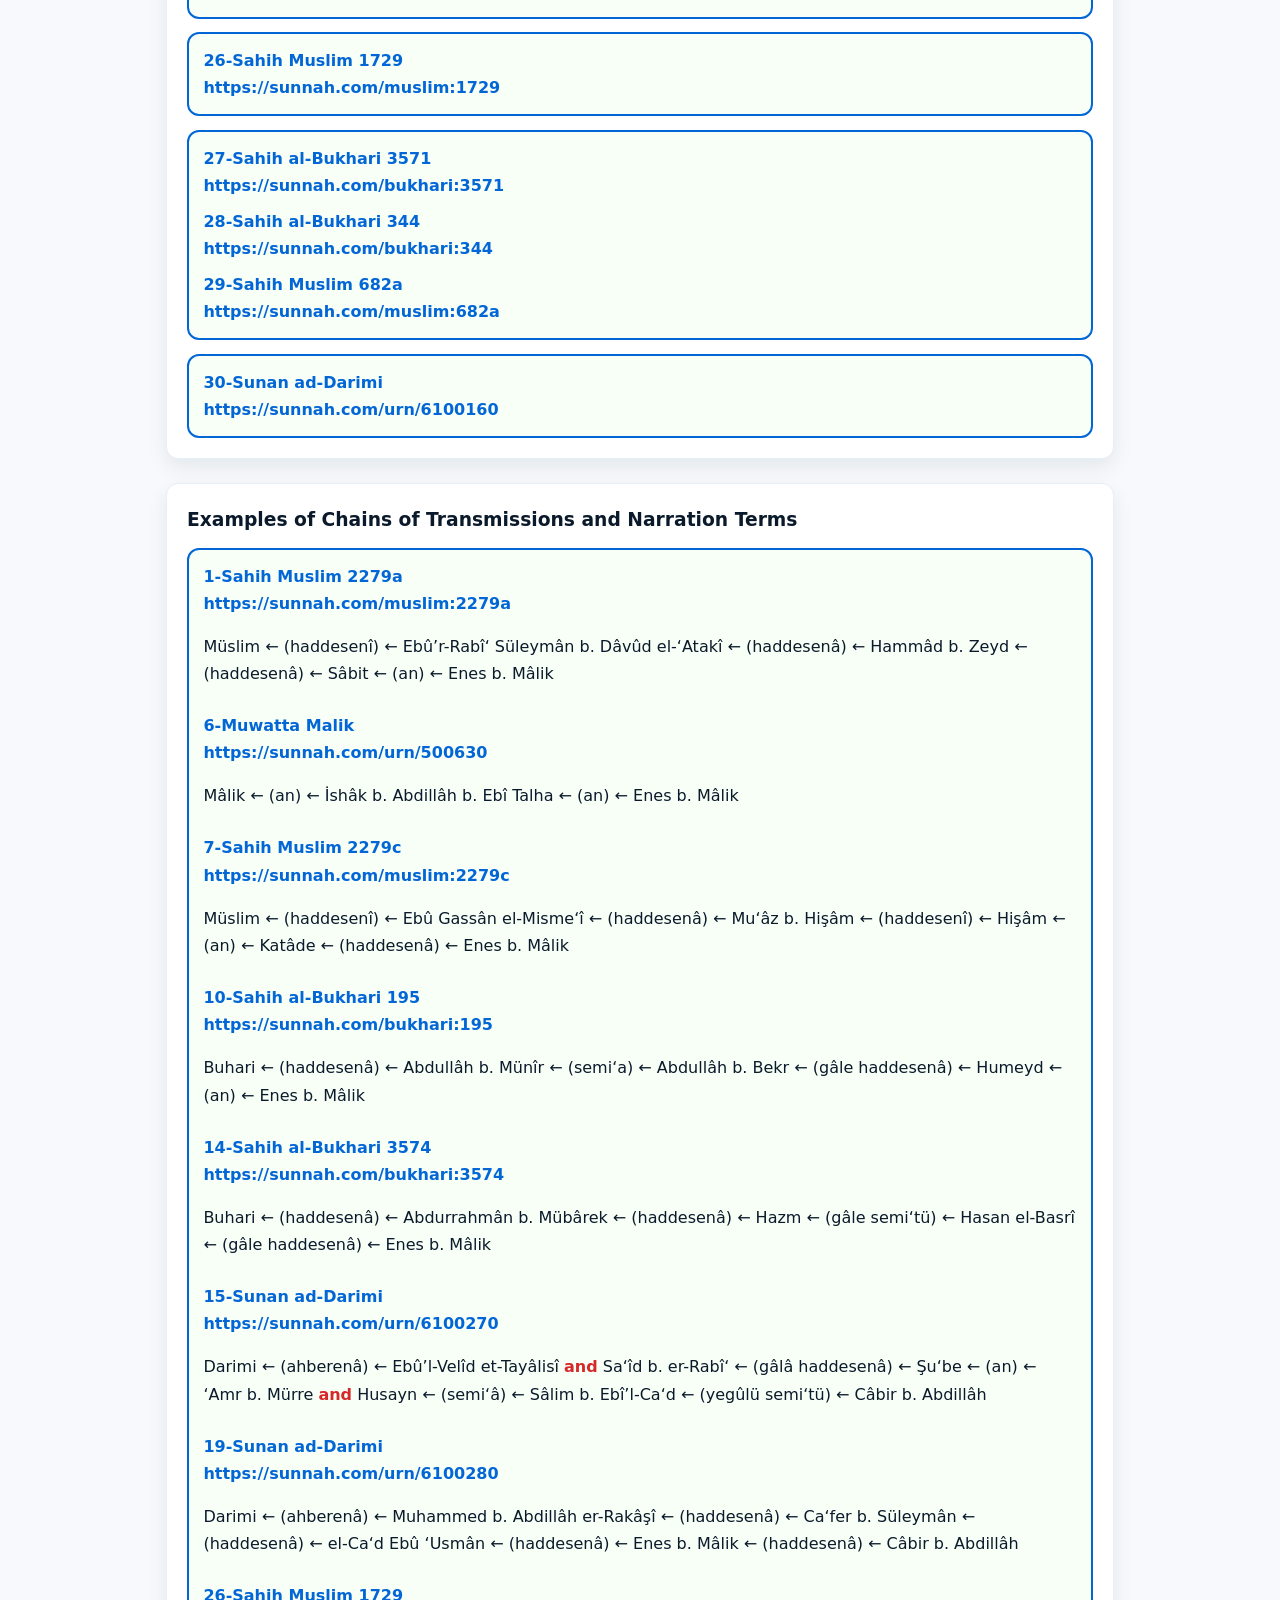
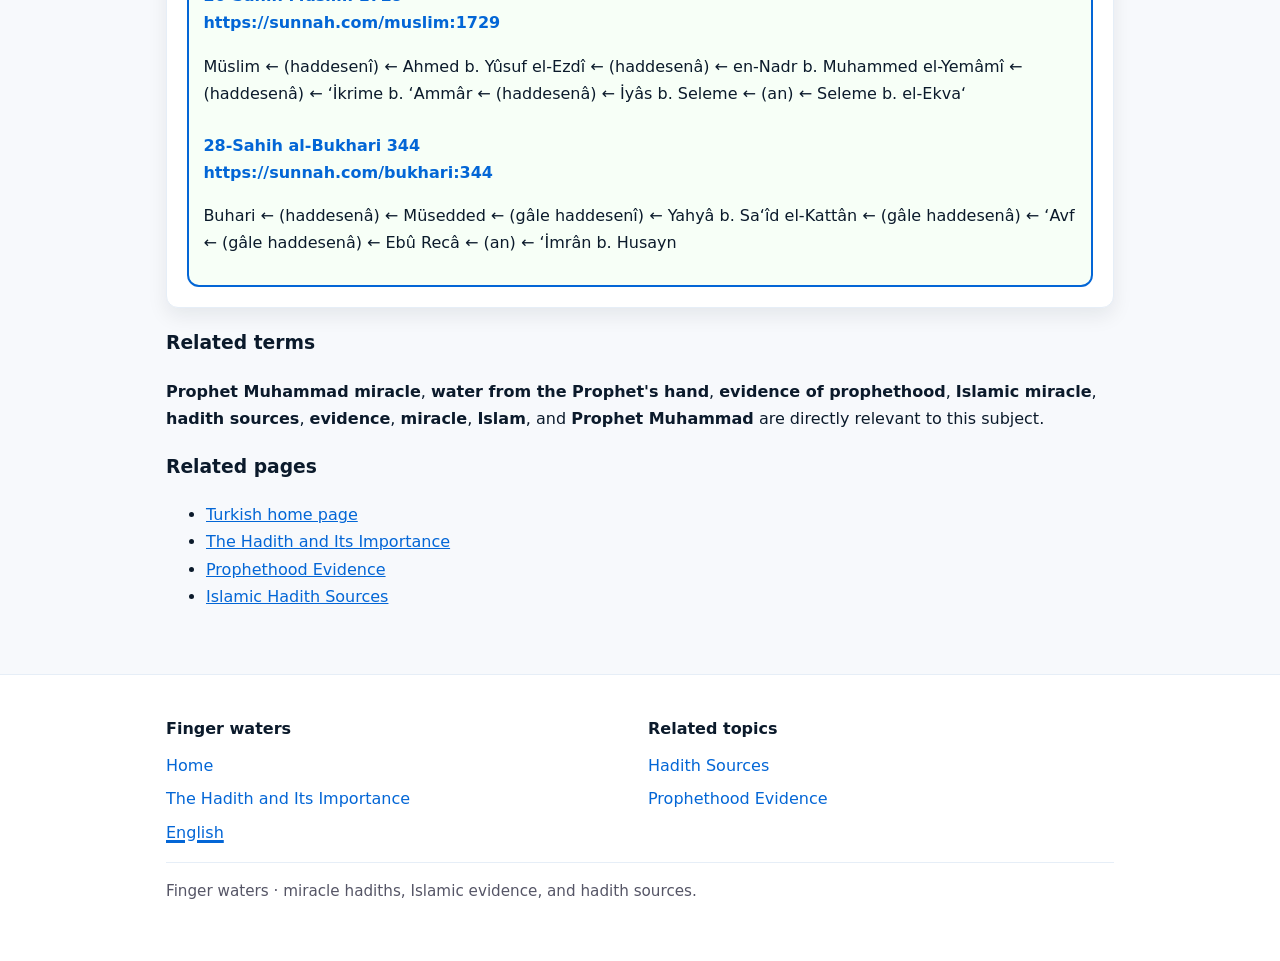
<file: english.html>
<!doctype html>
<html lang="en">
  <head>
    <meta charset="utf-8" />
    <meta name="viewport" content="width=device-width, initial-scale=1" />
    <title>
      Narrations of Prophet Muhammad Miracle | Islamic Evidence and Hadith
      Sources
    </title>
    <meta
      name="description"
      content="Learn about the Prophet Muhammad miracle of water flowing from his hand, the evidence of prophethood in Islam, hadith sources and references."
    />
    <meta
      name="keywords"
      content="Prophet Muhammad miracle, water from the Prophet's hand, evidence of prophethood, Islamic miracle, hadith sources, Islam, evidence, miracle, Prophet Muhammad"
    />
    <meta name="author" content="Finger waters" />
    <meta
      name="robots"
      content="index, follow, max-image-preview:large, max-snippet:-1"
    />
    <meta name="language" content="en" />
    <meta name="theme-color" content="#d62828" />
    <link rel="canonical" href="https://fingerwaters.github.io/english.html" />
    <link rel="alternate" hreflang="tr" href="https://fingerwaters.github.io/">
    <link rel="alternate" hreflang="en" href="https://fingerwaters.github.io/english.html">
    <link rel="alternate" hreflang="x-default" href="https://fingerwaters.github.io/">
    <meta
      property="og:title"
      content="Prophet Muhammad Miracle Narrations | Islamic Evidence and Hadith Sources"
    />
    <meta
      property="og:description"
      content="Explore the hadith references about water flowing from the Prophet Muhammad's hand, its meaning, and its significance as evidence of prophethood in Islam."
    />
    <meta property="og:type" content="website" />
    <meta
      property="og:url"
      content="https://fingerwaters.github.io/english.html"
    />
    <meta
      property="og:image"
      content="https://fingerwaters.github.io/favicon.png?v=2"
    />
    <meta property="og:locale" content="en_US" />
    <meta property="og:site_name" content="Finger waters" />
    <meta name="twitter:card" content="summary_large_image" />
    <meta
      name="twitter:title"
      content="Prophet Muhammad Miracle Narrations | Islamic Evidence and Hadith Sources"
    />
    <meta
      name="twitter:description"
      content="The hadith narrations about water flowing from the Prophet Muhammad's hand is an important sign of prophethood and is discussed in major Islamic sources."
    />
    <meta
      name="twitter:image"
      content="https://fingerwaters.github.io/favicon.png?v=2"
    />
    <link rel="icon" type="image/png" href="favicon.png?v=2" />
    <link rel="stylesheet" href="styles.css" />

    <script type="application/ld+json">
      {
        "@context": "https://schema.org",
        "@type": "WebPage",
        "name": "Prophet Muhammad Miracle Narrations of Water from His Hand",
        "url": "https://fingerwaters.github.io/english.html",
        "description": "A study page on the hadith narrations of water flowing from the Prophet Muhammad's hand and its significance as evidence of prophethood in Islam.",
        "inLanguage": "en",
        "isPartOf": {
          "@type": "WebSite",
          "name": "Finger waters",
          "url": "https://fingerwaters.github.io/"
        }
      }
    </script>
    <script type="application/ld+json">
      {
        "@context": "https://schema.org",
        "@type": "FAQPage",
        "mainEntity": [
          {
            "@type": "Question",
            "name": "What is the hadith about water flowing from the Prophet Muhammad's hand?",
            "acceptedAnswer": {
              "@type": "Answer",
              "text": "It is an important Islamic narration about a miracle through which water appeared from the Prophet Muhammad's hand, often cited as evidence of prophethood."
            }
          },
          {
            "@type": "Question",
            "name": "Why is this miracle narration important in Islam?",
            "acceptedAnswer": {
              "@type": "Answer",
              "text": "This event is considered one of the signs associated with the truth of the Prophet Muhammad's mission, and it is discussed in major hadith collections and Islamic references."
            }
          },
          {
            "@type": "Question",
            "name": "Which sources mention this hadith?",
            "acceptedAnswer": {
              "@type": "Answer",
              "text": "The hadith appears in well-known collections such as Sahih Muslim, Sahih al-Bukhari, Sunan ad-Darimi, Jami at-Tirmidhi, and Muwatta Malik."
            }
          }
        ]
      }
    </script>
  </head>

  <body>
    <header class="site-header">
      <div class="container">
        <div class="brand">
          <a
            href="https://fingerwaters.github.io/"
            aria-label="Finger waters home page"
          >
            <img src="favicon.png?v=2" alt="Finger waters logo" class="site-logo" />
          </a>
          <div>
            <h1>Finger waters</h1>
            <p class="tagline">
              Islamic evidence · miracle hadiths · hadith sources
            </p>
          </div>
        </div>
        <nav class="top-nav" aria-label="Main navigation">
          <a href="index.html">Home</a>
          <a href="hadisinonemi.html">About Hadith</a>
          <a href="peygamberlik-delilleri.html">Prophethood Evidence</a>
          <a href="hadis-kaynaklari.html">Hadith Sources</a>
          <a href="english.html">English</a>
        </nav>
      </div>
    </header>

    <main class="container">
      <section class="intro">
        <p class="section-kicker">Islamic miracle narrations and evidence</p>
        <h1>Prophet Muhammad Miracle Narrations</h1>
        <h2>Relevant Evidences in Islam: Hadith References</h2>
        <p>
          This page presents hadith references concerning water flowing from the
          hand of Prophet Muhammad (peace be upon him), along with similar
          narrations. This is one of the most important narratives in Islamic
          sources. It is placed within the broader context of evidence of
          prophethood, and the role of hadith literature.
        </p>
        <p>
          In Islamic scholarship, this topic is studied alongside prophetic
          miracle narrations, the evidence of the message brought by the
          Prophet, and the reliability of the hadith collections that preserve
          these narrations. The purpose of this page is to make those references
          easier to access for readers who are searching for related terms such
          as evidence, miracle, Islam, and Prophet Muhammad.
        </p>
        <p class="disclaimer">
          The hadith translations and other information in the links here belong to the websites on which they are published. The information given
          here about the relevant book/section, chapter (bāb), or the preceding
          or following hadith, or chains of transmissions was researched to make it easier to locate the
          mentioned hadith in its source.
        </p>
      </section>

      <section class="info-box" aria-label="Important note">
        <p>
          The hadith of water flowing from the Prophet Muhammad's hand is not
          only a historical narration; it is also understood as a major argument
          about evidence of prophethood in Islam.
        </p>
      </section>

      <section class="content-grid" aria-label="Summary blocks">
        <article class="info-card">
          <h3>Importance of the hadith</h3>
          <p>
            The miracle hadiths of water from the Prophet's hand is one of the
            narrations that are evidence of propethood in Islam.
          </p>
        </article>
        <article class="info-card">
          <h3>Evidence of prophethood</h3>
          <p>
            Hadith narrations concerning miracles such as water flowing from the
            hand of the Prophet Muhammad (peace be upon him) are considered
            important evidence of his prophethood.
          </p>
        </article>
        <article class="info-card">
          <h3>Hadith sources</h3>
          <p>
            Collections such as Sahih Muslim, Sahih al-Bukhari, Sunan ad-Darimi,
            Jami` at-Tirmidhi, and Muwatta Malik remain essential references for
            studying this subject.
          </p>
        </article>
      </section>

      <section class="resource-links" aria-label="Resource links">
        <h3>Key sources</h3>
        <div class="resource-groups">
          <ul class="resource-group">
            <li>
              <a
                href="https://sunnah.com/muslim:2279a"
                target="_blank"
                rel="noopener noreferrer"
                >1-Sahih Muslim 2279a<br />
                https://sunnah.com/muslim:2279a
              </a>
            </li>
            <li>
              <a
                href="https://sunnah.com/bukhari:200"
                target="_blank"
                rel="noopener noreferrer"
                >2-Sahih al-Bukhari 200<br />
                https://sunnah.com/bukhari:200
              </a>
            </li>
          </ul>

          <ul class="resource-group">
            <li>
              <a
                href="https://sunnah.com/muslim:2279b"
                target="_blank"
                rel="noopener noreferrer"
                >3-Sahih Muslim 2279b<br />
                https://sunnah.com/muslim:2279b
              </a>
            </li>
            <li>
              <a
                href="https://sunnah.com/bukhari:3573"
                target="_blank"
                rel="noopener noreferrer"
                >4-Sahih al-Bukhari 3573<br />
                https://sunnah.com/bukhari:3573
              </a>
            </li>
            <li>
              <a
                href="https://sunnah.com/tirmidhi:3631"
                target="_blank"
                rel="noopener noreferrer"
                >5-Jami` at-Tirmidhi 3631<br />
                https://sunnah.com/tirmidhi:3631
              </a>
            </li>
            <li>
              <a
                href="https://sunnah.com/urn/500630"
                target="_blank"
                rel="noopener noreferrer"
                >6-Muwatta Malik<br />
                https://sunnah.com/urn/500630
              </a>
            </li>
          </ul>

          <ul class="resource-group">
            <li>
              <a
                href="https://sunnah.com/muslim:2279c"
                target="_blank"
                rel="noopener noreferrer"
                >7-Sahih Muslim 2279c<br />
                https://sunnah.com/muslim:2279c
              </a>
            </li>
            <li>
              <a
                href="https://sunnah.com/muslim:2279d"
                target="_blank"
                rel="noopener noreferrer"
                >8-Sahih Muslim 2279d<br />
                https://sunnah.com/muslim:2279d
              </a>
            </li>
            <li>
              <a
                href="https://sunnah.com/bukhari:3572"
                target="_blank"
                rel="noopener noreferrer"
                >9-Sahih al-Bukhari 3572<br />
                https://sunnah.com/bukhari:3572
              </a>
            </li>
          </ul>

          <ul class="resource-group">
            <li>
              <a
                href="https://sunnah.com/bukhari:195"
                target="_blank"
                rel="noopener noreferrer"
                >10-Sahih al-Bukhari 195<br />
                https://sunnah.com/bukhari:195
              </a>
            </li>
            <li>
              <a
                href="https://sunnah.com/bukhari:3575"
                target="_blank"
                rel="noopener noreferrer"
                >11-Sahih al-Bukhari 3575<br />
                https://sunnah.com/bukhari:3575
              </a>
            </li>
          </ul>

          <ul class="resource-group">
            <li>
              <a
                href="https://sunnah.com/urn/6100250"
                target="_blank"
                rel="noopener noreferrer"
                >12-Sunan ad-Darimi<br />
                https://sunnah.com/urn/6100250
              </a>
            </li>
          </ul>

          <ul class="resource-group">
            <li>
              <a
                href="https://sunnah.com/urn/6100260"
                target="_blank"
                rel="noopener noreferrer"
                >13-Sunan ad-Darimi<br />
                https://sunnah.com/urn/6100260
              </a>
            </li>
          </ul>

          <ul class="resource-group">
            <li>
              <a
                href="https://sunnah.com/bukhari:3574"
                target="_blank"
                rel="noopener noreferrer"
                >14-Sahih al-Bukhari 3574<br />
                https://sunnah.com/bukhari:3574
              </a>
            </li>
          </ul>

          <ul class="resource-group">
            <li>
              <a
                class="red-dashed-border"
                href="https://sunnah.com/urn/6100270"
                target="_blank"
                rel="noopener noreferrer"
                >15-Sunan ad-Darimi<br />
                https://sunnah.com/urn/6100270
              </a>
            </li>
            <li>
              <a
                href="https://sunnah.com/bukhari:3576"
                target="_blank"
                rel="noopener noreferrer"
                >16-Sahih al-Bukhari 3576<br />
                https://sunnah.com/bukhari:3576
              </a>
            </li>
            <li>
              <a
                href="https://sunnah.com/bukhari:4152"
                target="_blank"
                rel="noopener noreferrer"
                >17-Sahih al-Bukhari 4152<br />
                https://sunnah.com/bukhari:4152
              </a>
            </li>
            <li>
              <a
                href="https://sunnah.com/bukhari:5639"
                target="_blank"
                rel="noopener noreferrer"
                >18-Sahih al-Bukhari 5639<br />
                https://sunnah.com/bukhari:5639
              </a>
            </li>
          </ul>
          
          <ul class="resource-group">
            <li>
              <a
                href="https://sunnah.com/urn/6100280"
                target="_blank"
                rel="noopener noreferrer"
                >19-Sunan ad-Darimi<br />
                https://sunnah.com/urn/6100280
              </a>
            </li>
          </ul>

          <ul class="resource-group">
            <li>
              <a
                href="https://sunnah.com/muslim/55"
                target="_blank"
                rel="noopener noreferrer"
                >20-Sahih Muslim 3006-3014<br />
                https://sunnah.com/muslim:3006-3014
              </a>
            </li>
          </ul>

          <ul class="resource-group">
            <li>
              <a
                href="https://sunnah.com/muslim:681"
                target="_blank"
                rel="noopener noreferrer"
                >21-Sahih Muslim 681<br />
                https://sunnah.com/muslim:681
              </a>
            </li>
          </ul>

          <ul class="resource-group">
            <li>
              <a
                href="https://sunnah.com/bukhari:3579"
                target="_blank"
                rel="noopener noreferrer"
                >22-Sahih al-Bukhari 3579<br />
                https://sunnah.com/bukhari:3579
              </a>
            </li>
            <li>
              <a
                href="https://sunnah.com/tirmidhi:3633"
                target="_blank"
                rel="noopener noreferrer"
                >23-Jami` at-Tirmidhi 3633<br />
                https://sunnah.com/tirmidhi:3633
              </a>
            </li>
            <li>
              <a
                href="https://sunnah.com/urn/6100290"
                target="_blank"
                rel="noopener noreferrer"
                >24-Sunan ad-Darimi<br />
                https://sunnah.com/urn/6100290
              </a>
            </li>
            <li>
              <a
                href="https://sunnah.com/urn/6100300"
                target="_blank"
                rel="noopener noreferrer"
                >25-Sunan ad-Darimi<br />
                https://sunnah.com/urn/6100300
              </a>
            </li>
          </ul>

          <ul class="resource-group">
            <li>
              <a
                href="https://sunnah.com/muslim:1729"
                target="_blank"
                rel="noopener noreferrer"
                >26-Sahih Muslim 1729<br />
                https://sunnah.com/muslim:1729
              </a>
            </li>
          </ul>

          <ul class="resource-group">
            <li>
              <a
                href="https://sunnah.com/bukhari:3571"
                target="_blank"
                rel="noopener noreferrer"
                >27-Sahih al-Bukhari 3571<br />
                https://sunnah.com/bukhari:3571
              </a>
            </li>
            <li>
              <a
                href="https://sunnah.com/bukhari:344"
                target="_blank"
                rel="noopener noreferrer"
                >28-Sahih al-Bukhari 344<br />
                https://sunnah.com/bukhari:344
              </a>
            </li>
            <li>
              <a
                href="https://sunnah.com/muslim:682a"
                target="_blank"
                rel="noopener noreferrer"
                >29-Sahih Muslim 682a<br />
                https://sunnah.com/muslim:682a
              </a>
            </li>
          </ul>

          <ul class="resource-group">
            <li>
              <a
                href="https://sunnah.com/urn/6100160"
                target="_blank"
                rel="noopener noreferrer"
                >30-Sunan ad-Darimi<br />
                https://sunnah.com/urn/6100160
              </a>
            </li>
          </ul>
        </div>
      </section>

      <section
        class="resource-links"
        aria-label="Examples of Chains of Transmissions and Narration Terms"
      >
        <h3>Examples of Chains of Transmissions and Narration Terms</h3>
        <div class="resource-groups">
          <ul class="resource-group">
            <li>
              <a
                href="https://sunnah.com/muslim:2279a"
                target="_blank"
                rel="noopener noreferrer"
                >1-Sahih Muslim 2279a<br />
                https://sunnah.com/muslim:2279a
              </a>
              <p>
                Müslim ← (haddesenî) ← Ebû’r-Rabî‘ Süleymân b. Dâvûd el-‘Atakî
                ← (haddesenâ) ← Hammâd b. Zeyd ← (haddesenâ) ← Sâbit ← (an) ←
                Enes b. Mâlik
              </p>
            </li>
            <li>
              <a
                href="https://sunnah.com/urn/500630"
                target="_blank"
                rel="noopener noreferrer"
                >6-Muwatta Malik<br />
                https://sunnah.com/urn/500630
              </a>
              <p>
                Mâlik ← (an) ← İshâk b. Abdillâh b. Ebî Talha ← (an) ← Enes b. Mâlik
              </p>
            </li>
            <li>
              <a
                href="https://sunnah.com/muslim:2279c"
                target="_blank"
                rel="noopener noreferrer"
                >7-Sahih Muslim 2279c<br />
                https://sunnah.com/muslim:2279c
              </a>
              <p>
                Müslim ← (haddesenî) ← Ebû Gassân el-Misme‘î ← (haddesenâ) ← Mu‘âz b. Hişâm ← (haddesenî) ← Hişâm ← (an) ← Katâde ← (haddesenâ) ← Enes b. Mâlik
              </p>
            </li>
            <li>
              <a
                href="https://sunnah.com/bukhari:195"
                target="_blank"
                rel="noopener noreferrer"
                >10-Sahih al-Bukhari 195<br />
                https://sunnah.com/bukhari:195
              </a>
              <p>
                Buhari ← (haddesenâ) ← Abdullâh b. Münîr ← (semi‘a) ← Abdullâh b. Bekr ← (gâle haddesenâ) ← Humeyd ← (an) ← Enes b. Mâlik
              </p>
            </li>
            <li>
              <a
                href="https://sunnah.com/bukhari:3574"
                target="_blank"
                rel="noopener noreferrer"
                >14-Sahih al-Bukhari 3574<br />
                https://sunnah.com/bukhari:3574
              </a>
              <p>
                Buhari ← (haddesenâ) ← Abdurrahmân b. Mübârek ← (haddesenâ) ← Hazm ← (gâle semi‘tü) ← Hasan el-Basrî ← (gâle haddesenâ) ← Enes b. Mâlik
              </p>
            </li>
            <li>
              <a
                href="https://sunnah.com/urn/6100270"
                target="_blank"
                rel="noopener noreferrer"
                >15-Sunan ad-Darimi<br />
                https://sunnah.com/urn/6100270
              </a>
              <p>
                Darimi ← (ahberenâ) ← Ebû’l-Velîd et-Tayâlisî
                <strong class="conjunction">and</strong> Sa‘îd b. er-Rabî‘ ←
                (gâlâ haddesenâ) ← Şu‘be ← (an) ← ‘Amr b. Mürre
                <strong class="conjunction">and</strong> Husayn ← (semi‘â) ←
                Sâlim b. Ebî’l-Ca‘d ← (yegûlü semi‘tü) ← Câbir b. Abdillâh
              </p>
            </li>
            <li>
              <a
                href="https://sunnah.com/urn/6100280"
                target="_blank"
                rel="noopener noreferrer"
                >19-Sunan ad-Darimi<br />
                https://sunnah.com/urn/6100280
              </a>
              <p>
                Darimi ← (ahberenâ) ← Muhammed b. Abdillâh er-Rakâşî ← (haddesenâ) ← Ca‘fer b. Süleymân ← (haddesenâ) ← el-Ca‘d Ebû ‘Usmân ← (haddesenâ) ← Enes b. Mâlik ← (haddesenâ) ← Câbir b. Abdillâh
              </p>
            </li>
            <li>
              <a
                href="https://sunnah.com/muslim:1729"
                target="_blank"
                rel="noopener noreferrer"
                >26-Sahih Muslim 1729<br />
                https://sunnah.com/muslim:1729
              </a>
              <p>
                Müslim ← (haddesenî) ← Ahmed b. Yûsuf el-Ezdî ← (haddesenâ) ← en-Nadr b. Muhammed el-Yemâmî ← (haddesenâ) ← ‘İkrime b. ‘Ammâr ← (haddesenâ) ← İyâs b. Seleme ← (an) ← Seleme b. el-Ekva‘
              </p>
            </li>
            <li>
              <a
                href="https://sunnah.com/bukhari:344"
                target="_blank"
                rel="noopener noreferrer"
                >28-Sahih al-Bukhari 344<br />
                https://sunnah.com/bukhari:344
              </a>
              <p>
                Buhari ← (haddesenâ) ← Müsedded ← (gâle haddesenî) ← Yahyâ b. Sa‘îd el-Kattân ← (gâle haddesenâ) ← ‘Avf ← (gâle haddesenâ) ← Ebû Recâ ← (an) ← ‘İmrân b. Husayn
              </p>
            </li>
          </ul>
        </div>
      </section>

      <section class="seo-content" aria-label="Related concepts">
        <h3>Related terms</h3>
        <p>
          <strong>Prophet Muhammad miracle</strong>,
          <strong>water from the Prophet's hand</strong>,
          <strong>evidence of prophethood</strong>,
          <strong>Islamic miracle</strong>, <strong>hadith sources</strong>,
          <strong>evidence</strong>, <strong>miracle</strong>,
          <strong>Islam</strong>, and <strong>Prophet Muhammad</strong> are
          directly relevant to this subject.
        </p>
      </section>

      <section class="seo-content" aria-label="Related content pages">
        <h3>Related pages</h3>
        <ul class="page-links">
          <li><a href="index.html">Turkish home page</a></li>
          <li><a href="hadisinonemi.html">The Hadith and Its Importance</a></li>
          <li>
            <a href="peygamberlik-delilleri.html">Prophethood Evidence</a>
          </li>
          <li><a href="hadis-kaynaklari.html">Islamic Hadith Sources</a></li>
        </ul>
      </section>
    </main>

    <footer class="site-footer">
      <div class="container">
        <div class="footer-grid">
          <div>
            <h4>Finger waters</h4>
            <ul>
              <li><a href="index.html">Home</a></li>
              <li>
                <a href="hadisinonemi.html">The Hadith and Its Importance</a>
              </li>
              <li><a href="english.html">English</a></li>
            </ul>
          </div>
          <div>
            <h4>Related topics</h4>
            <ul>
              <li><a href="hadis-kaynaklari.html">Hadith Sources</a></li>
              <li>
                <a href="peygamberlik-delilleri.html">Prophethood Evidence</a>
              </li>
            </ul>
          </div>
        </div>
        <div class="copyright">
          Finger waters · miracle hadiths, Islamic evidence, and hadith sources.
        </div>
      </div>
    </footer>
  </body>
</html>
</file>
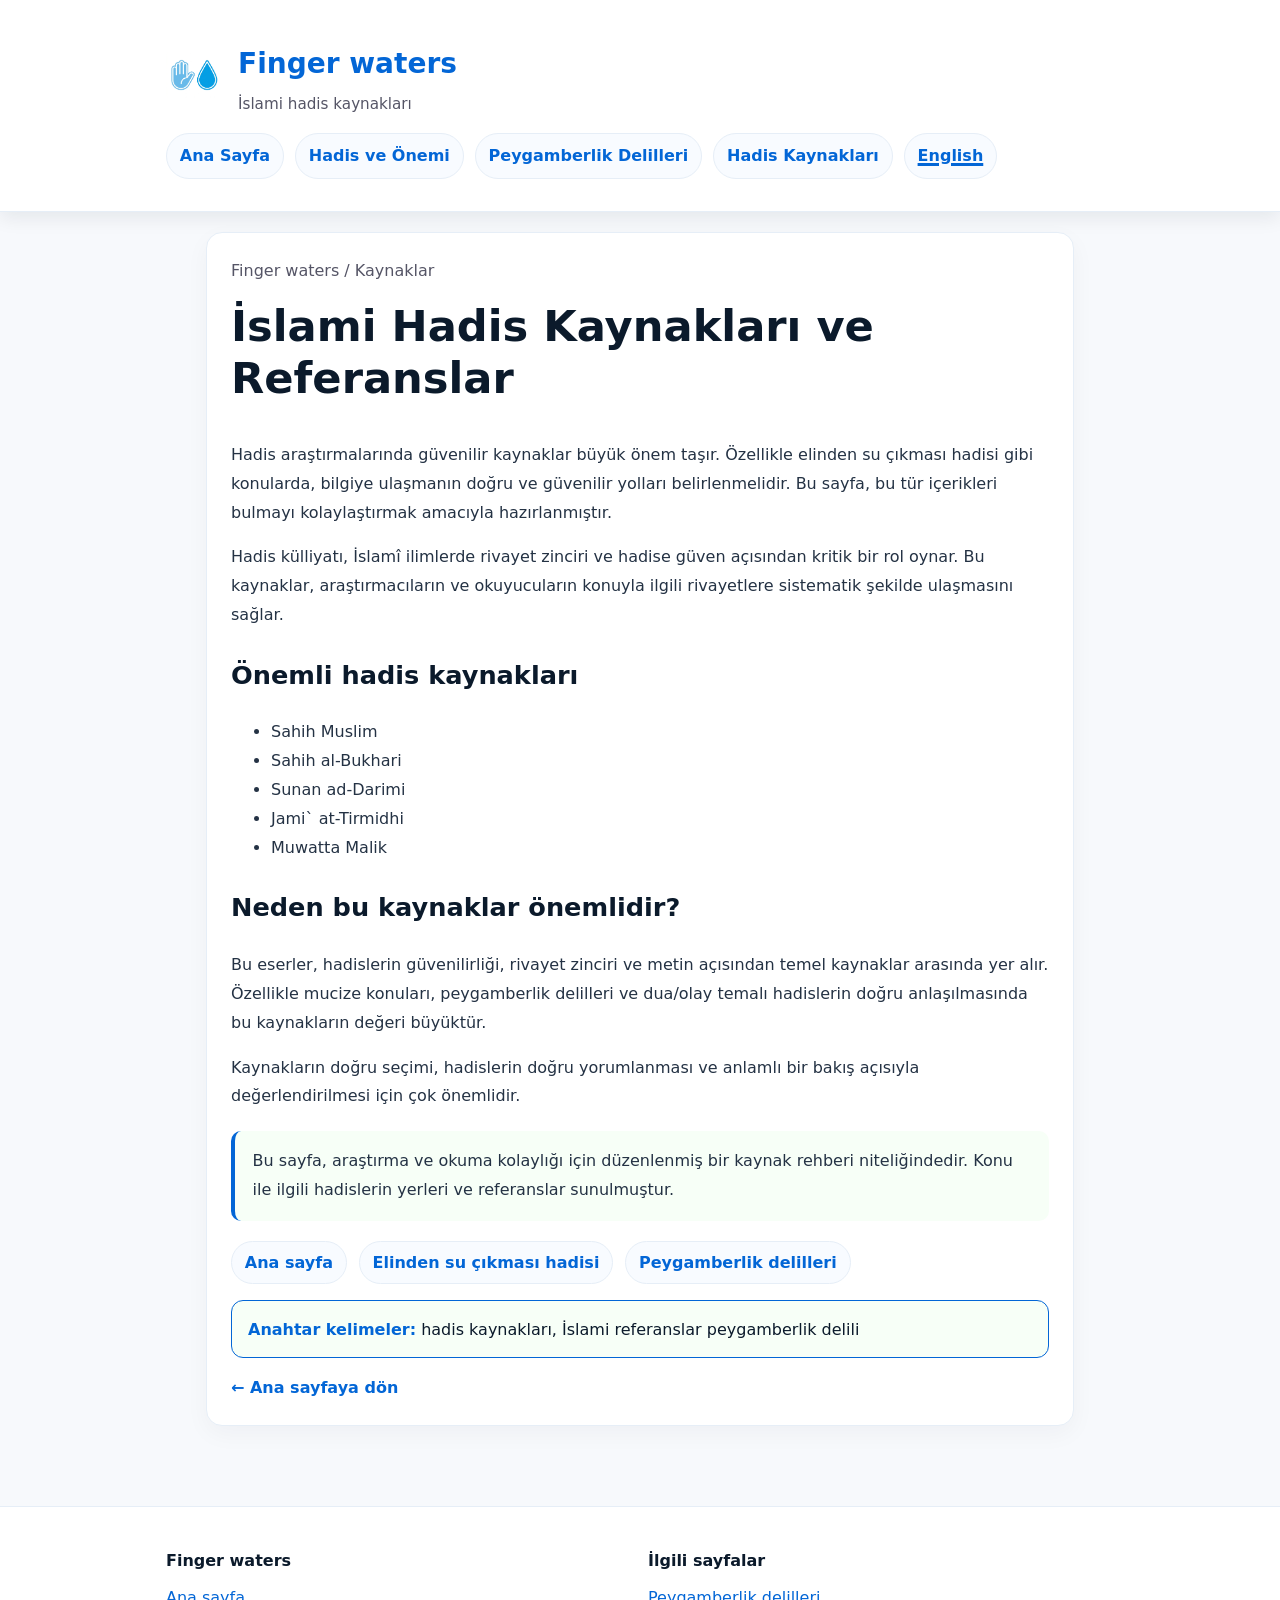
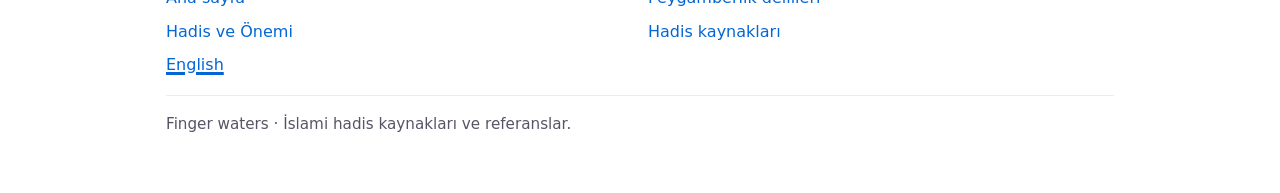
<file: hadis-kaynaklari.html>
<!doctype html>
<html lang="tr">
  <head>
    <meta charset="utf-8" />
    <meta name="viewport" content="width=device-width, initial-scale=1" />
    <title>İslami Hadis Kaynakları | Elinden Su Çıkması Hadisi</title>
    <meta
      name="description"
      content="Sahih Muslim, Sahih Buhari, Sunan ad-Darimi, Jami` at-Tirmidhi ve Muwatta Malik gibi hadis kaynakları ile ilgili İslami referanslar."
    />
    <meta
      name="keywords"
      content="İslami hadis kaynakları, elinden su çıkması hadisi"
    />
    <meta name="robots" content="index, follow, max-image-preview:large, max-snippet:-1" />
    <meta name="language" content="tr" />
    <meta name="author" content="Finger waters" />
    <link rel="canonical" href="https://fingerwaters.github.io/hadis-kaynaklari.html" />
    <meta property="og:title" content="İslami Hadis Kaynakları | Elinden Su Çıkması Hadisi" />
    <meta
      property="og:description"
      content="Hadis kaynakları ve elinden su çıkması hadisiyle ilgili referanslar."
    />
    <meta property="og:type" content="article" />
    <meta property="og:url" content="https://fingerwaters.github.io/hadis-kaynaklari.html" />
    <meta property="og:image" content="https://fingerwaters.github.io/favicon.png" />
    <meta property="og:locale" content="tr_TR" />
    <meta name="twitter:card" content="summary_large_image" />
    <meta name="twitter:title" content="İslami Hadis Kaynakları | Elinden Su Çıkması Hadisi" />
    <meta
      name="twitter:description"
      content="Bu sayfa, hadis araştırmalarında önemli kaynaklara ve konuya dair referanslara yönlendirir."
    />
    <meta name="twitter:image" content="https://fingerwaters.github.io/favicon.png" />
    <link rel="stylesheet" href="styles.css" />
  </head>
  <body>
    <header class="site-header">
      <div class="container">
        <div class="brand">
          <a href="https://fingerwaters.github.io/" aria-label="Finger waters ana sayfa">
            <img src="favicon.png" alt="Finger waters logosu" class="site-logo" />
          </a>
          <div>
            <h1>Finger waters</h1>
            <p class="tagline">İslami hadis kaynakları</p>
          </div>
        </div>
        <nav class="top-nav" aria-label="Ana navigasyon">
          <a href="index.html">Ana Sayfa</a>
          <a href="hadisinonemi.html">Hadis ve Önemi</a>
          <a href="peygamberlik-delilleri.html">Peygamberlik Delilleri</a>
          <a href="hadis-kaynaklari.html">Hadis Kaynakları</a>
          <a href="english.html">English</a>
        </nav>
      </div>
    </header>

    <main class="content-page">
      <article class="article">
        <p class="meta">Finger waters / Kaynaklar</p>
        <h1>İslami Hadis Kaynakları ve Referanslar</h1>
        <p>
          Hadis araştırmalarında güvenilir kaynaklar büyük önem taşır. Özellikle elinden su çıkması hadisi gibi konularda, bilgiye ulaşmanın doğru ve güvenilir yolları belirlenmelidir.
          Bu sayfa, bu tür içerikleri bulmayı kolaylaştırmak amacıyla hazırlanmıştır.
        </p>
        <p>
          Hadis külliyatı, İslamî ilimlerde rivayet zinciri ve hadise güven açısından kritik bir rol oynar.
          Bu kaynaklar, araştırmacıların ve okuyucuların konuyla ilgili rivayetlere sistematik şekilde ulaşmasını sağlar.
        </p>

        <h2>Önemli hadis kaynakları</h2>
        <ul>
          <li>Sahih Muslim</li>
          <li>Sahih al-Bukhari</li>
          <li>Sunan ad-Darimi</li>
          <li>Jami` at-Tirmidhi</li>
          <li>Muwatta Malik</li>
        </ul>

        <h2>Neden bu kaynaklar önemlidir?</h2>
        <p>
          Bu eserler, hadislerin güvenilirliği, rivayet zinciri ve metin açısından temel kaynaklar arasında yer alır. Özellikle mucize konuları, peygamberlik delilleri ve dua/olay temalı hadislerin doğru anlaşılmasında bu kaynakların değeri büyüktür.
        </p>
        <p>
          Kaynakların doğru seçimi, hadislerin doğru yorumlanması ve anlamlı bir bakış açısıyla değerlendirilmesi için çok önemlidir.
        </p>

        <div class="info-box">
          <p>
            Bu sayfa, araştırma ve okuma kolaylığı için düzenlenmiş bir kaynak rehberi niteliğindedir. Konu ile ilgili hadislerin yerleri ve referanslar sunulmuştur.
          </p>
        </div>

        <div class="related-links">
          <a href="index.html">Ana sayfa</a>
          <a href="hadisinonemi.html">Elinden su çıkması hadisi</a>
          <a href="peygamberlik-delilleri.html">Peygamberlik delilleri</a>
        </div>

        <div class="keywords">
          <strong>Anahtar kelimeler:</strong> hadis kaynakları, İslami referanslar peygamberlik delili
        </div>

        <a class="back-link" href="index.html">← Ana sayfaya dön</a>
      </article>
    </main>

    <footer class="site-footer">
      <div class="container">
        <div class="footer-grid">
          <div>
            <h4>Finger waters</h4>
            <ul>
              <li><a href="index.html">Ana sayfa</a></li>
              <li><a href="hadisinonemi.html">Hadis ve Önemi</a></li>
              <li><a href="english.html">English</a></li>
            </ul>
          </div>
          <div>
            <h4>İlgili sayfalar</h4>
            <ul>
              <li><a href="peygamberlik-delilleri.html">Peygamberlik delilleri</a></li>
              <li><a href="hadis-kaynaklari.html">Hadis kaynakları</a></li>
            </ul>
          </div>
        </div>
        <div class="copyright">Finger waters · İslami hadis kaynakları ve referanslar.</div>
      </div>
    </footer>
  </body>
</html>
</file>
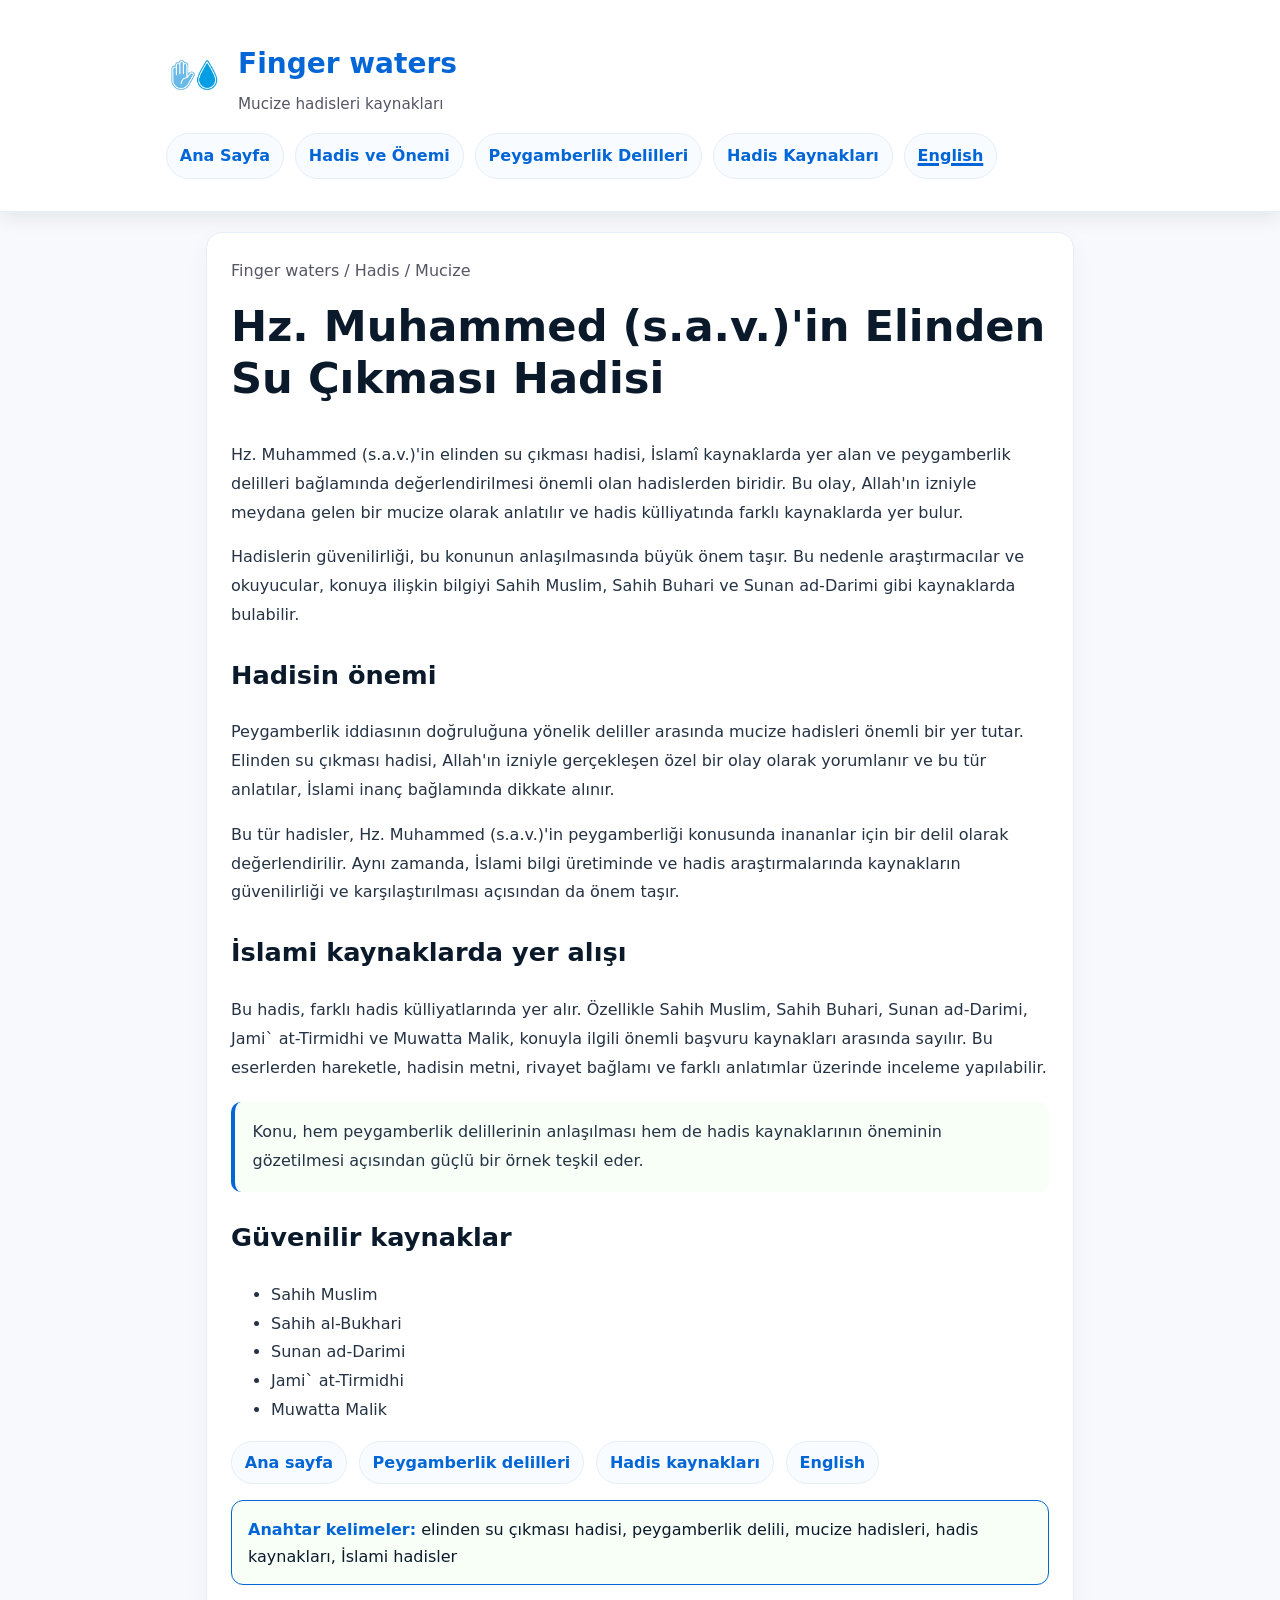
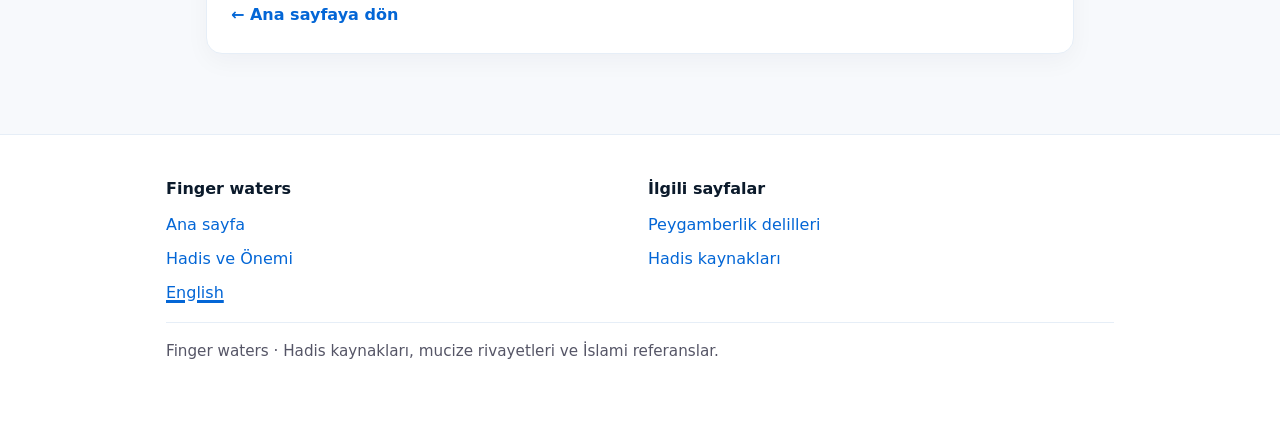
<file: hadisinonemi.html>
<!doctype html>
<html lang="tr">
  <head>
    <meta charset="utf-8" />
    <meta name="viewport" content="width=device-width, initial-scale=1" />
    <title>Hz. Muhammed (s.a.v.)'in Elinden Su Çıkması ve Benzeri Hadislerin Yerleri | İslami Kaynaklar</title>
    <meta
      name="description"
      content="Hz. Muhammed (s.a.v.)'in elinden su çıkması hadisi, peygamberlik delili ve hadis kaynaklarıyla ilgili açıklayıcı içerik ve referanslar."
    />
    <meta
      name="keywords"
      content="elinden su çıkması hadisi, peygamberlik delili, mucize hadisleri"
    />
    <meta name="robots" content="index, follow, max-image-preview:large, max-snippet:-1" />
    <meta name="language" content="tr" />
    <meta name="author" content="Finger waters" />
    <link rel="canonical" href="https://fingerwaters.github.io/hadisinonemi.html" />
    <meta property="og:title" content="Hz. Muhammed (s.a.v.)'in Bazı Mucize Hadislerinin Yerleri" />
    <meta
      property="og:description"
      content="Elinden su çıkması hadisi ve İslami kaynaklardaki önemi hakkında detaylı açıklama ve referanslar."
    />
    <meta property="og:type" content="article" />
    <meta property="og:url" content="https://fingerwaters.github.io/hadisinonemi.html" />
    <meta property="og:image" content="https://fingerwaters.github.io/favicon.png" />
    <meta property="og:locale" content="tr_TR" />
    <meta name="twitter:card" content="summary_large_image" />
    <meta name="twitter:title" content="Hz. Muhammed (s.a.v.)'in Elinden Su Çıkması Hadisi" />
    <meta
      name="twitter:description"
      content="Bu hadis, peygamberlik delili ve İslami kaynaklar açısından önemli bir yere sahiptir."
    />
    <meta name="twitter:image" content="https://fingerwaters.github.io/favicon.png" />
    <link rel="stylesheet" href="styles.css" />

    <script type="application/ld+json">
      {
        "@context": "https://schema.org",
        "@type": "Article",
        "headline": "Hz. Muhammed (s.a.v.)'in Elinden Su Çıkması Hadisi",
        "description": "Hz. Muhammed (s.a.v.)'in elinden su çıkması hadisi, peygamberlik delilleri ve İslami kaynaklar açısından önemli bir konudur.",
        "author": {
          "@type": "Organization",
          "name": "Finger waters"
        },
        "publisher": {
          "@type": "Organization",
          "name": "Finger waters",
          "logo": {
            "@type": "ImageObject",
            "url": "https://fingerwaters.github.io/favicon.png"
          }
        },
        "mainEntityOfPage": {
          "@type": "WebPage",
          "@id": "https://fingerwaters.github.io/hadisinonemi.html"
        },
        "inLanguage": "tr",
        "keywords": "elinden su çıkması hadisi, peygamberlik delili, mucize hadisleri, hadis kaynakları",
        "url": "https://fingerwaters.github.io/hadisinonemi.html"
      }
    </script>
    <script type="application/ld+json">
      {
        "@context": "https://schema.org",
        "@type": "FAQPage",
        "mainEntity": [
          {
            "@type": "Question",
            "name": "Elinden su çıkması hadisi neden önemlidir?",
            "acceptedAnswer": {
              "@type": "Answer",
              "text": "Bu hadis, peygamberlik delillerinden biri olarak değerlendirilir ve İslami kaynaklarda ayrı bir önem taşır."
            }
          },
          {
            "@type": "Question",
            "name": "Bu hadis hangi kaynaklarda geçer?",
            "acceptedAnswer": {
              "@type": "Answer",
              "text": "Sahih Muslim, Sahih Buhari, Sunan ad-Darimi, Jami' at-Tirmidhi ve Muwatta Malik bu konudaki başlıca kaynaklar arasında yer alır."
            }
          }
        ]
      }
    </script>
  </head>
  <body>
    <header class="site-header">
      <div class="container">
        <div class="brand">
          <a href="https://fingerwaters.github.io/" aria-label="Finger waters ana sayfa">
            <img src="favicon.png" alt="Finger waters logosu" class="site-logo" />
          </a>
          <div>
            <h1>Finger waters</h1>
            <p class="tagline">Mucize hadisleri kaynakları</p>
          </div>
        </div>
        <nav class="top-nav" aria-label="Ana navigasyon">
          <a href="index.html">Ana Sayfa</a>
          <a href="hadisinonemi.html">Hadis ve Önemi</a>
          <a href="peygamberlik-delilleri.html">Peygamberlik Delilleri</a>
          <a href="hadis-kaynaklari.html">Hadis Kaynakları</a>
          <a href="english.html">English</a>
        </nav>
      </div>
    </header>

    <main class="content-page">
      <article class="article">
        <p class="meta">Finger waters / Hadis / Mucize</p>
        <h1>Hz. Muhammed (s.a.v.)'in Elinden Su Çıkması Hadisi</h1>
        <p>
          Hz. Muhammed (s.a.v.)'in elinden su çıkması hadisi, İslamî kaynaklarda yer alan ve peygamberlik delilleri bağlamında değerlendirilmesi önemli olan hadislerden biridir.
          Bu olay, Allah'ın izniyle meydana gelen bir mucize olarak anlatılır ve hadis külliyatında farklı kaynaklarda yer bulur.
        </p>
        <p>
          Hadislerin güvenilirliği, bu konunun anlaşılmasında büyük önem taşır. Bu nedenle araştırmacılar ve okuyucular, konuya ilişkin bilgiyi Sahih Muslim, Sahih Buhari ve Sunan ad-Darimi gibi kaynaklarda bulabilir.
        </p>

        <h2>Hadisin önemi</h2>
        <p>
          Peygamberlik iddiasının doğruluğuna yönelik deliller arasında mucize hadisleri önemli bir yer tutar. Elinden su çıkması hadisi, Allah'ın izniyle gerçekleşen özel bir olay olarak yorumlanır ve bu tür anlatılar, İslami inanç bağlamında dikkate alınır.
        </p>
        <p>
          Bu tür hadisler, Hz. Muhammed (s.a.v.)'in peygamberliği konusunda inananlar için bir delil olarak değerlendirilir. Aynı zamanda, İslami bilgi üretiminde ve hadis araştırmalarında kaynakların güvenilirliği ve karşılaştırılması açısından da önem taşır.
        </p>

        <h2>İslami kaynaklarda yer alışı</h2>
        <p>
          Bu hadis, farklı hadis külliyatlarında yer alır. Özellikle Sahih Muslim, Sahih Buhari, Sunan ad-Darimi, Jami` at-Tirmidhi ve Muwatta Malik, konuyla ilgili önemli başvuru kaynakları arasında sayılır.
          Bu eserlerden hareketle, hadisin metni, rivayet bağlamı ve farklı anlatımlar üzerinde inceleme yapılabilir.
        </p>

        <div class="info-box">
          <p>
            Konu, hem peygamberlik delillerinin anlaşılması hem de hadis kaynaklarının öneminin gözetilmesi açısından güçlü bir örnek teşkil eder.
          </p>
        </div>

        <h2>Güvenilir kaynaklar</h2>
        <ul>
          <li>Sahih Muslim</li>
          <li>Sahih al-Bukhari</li>
          <li>Sunan ad-Darimi</li>
          <li>Jami` at-Tirmidhi</li>
          <li>Muwatta Malik</li>
        </ul>

        <div class="related-links">
          <a href="index.html">Ana sayfa</a>
          <a href="peygamberlik-delilleri.html">Peygamberlik delilleri</a>
          <a href="hadis-kaynaklari.html">Hadis kaynakları</a>
          <a href="english.html">English</a>
        </div>

        <div class="keywords">
          <strong>Anahtar kelimeler:</strong> elinden su çıkması hadisi, peygamberlik delili, mucize hadisleri, hadis kaynakları, İslami hadisler
        </div>

        <a class="back-link" href="index.html">← Ana sayfaya dön</a>
      </article>
    </main>

    <footer class="site-footer">
      <div class="container">
        <div class="footer-grid">
          <div>
            <h4>Finger waters</h4>
            <ul>
              <li><a href="index.html">Ana sayfa</a></li>
              <li><a href="hadisinonemi.html">Hadis ve Önemi</a></li>
              <li><a href="english.html">English</a></li>
            </ul>
          </div>
          <div>
            <h4>İlgili sayfalar</h4>
            <ul>
              <li><a href="peygamberlik-delilleri.html">Peygamberlik delilleri</a></li>
              <li><a href="hadis-kaynaklari.html">Hadis kaynakları</a></li>
            </ul>
          </div>
        </div>
        <div class="copyright">Finger waters · Hadis kaynakları, mucize rivayetleri ve İslami referanslar.</div>
      </div>
    </footer>
  </body>
</html>
</file>
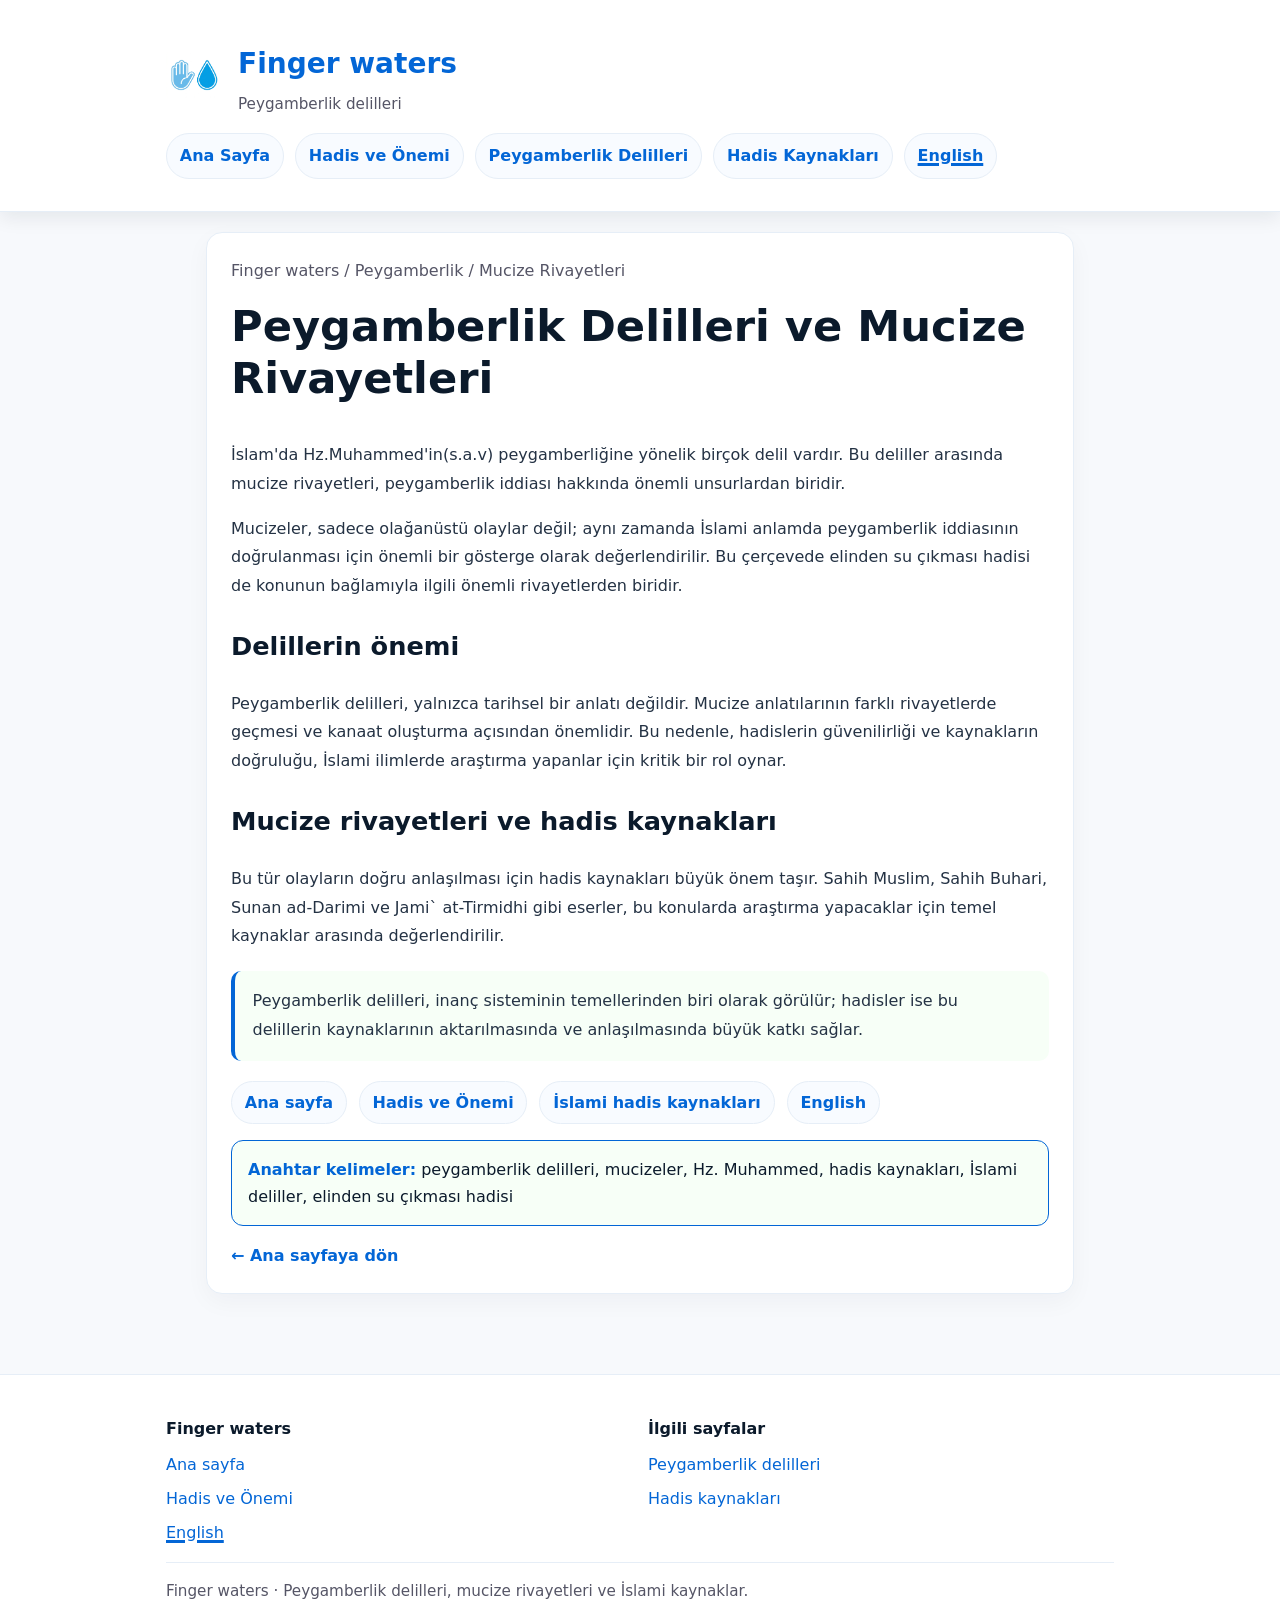
<file: peygamberlik-delilleri.html>
<!doctype html>
<html lang="tr">
  <head>
    <meta charset="utf-8" />
    <meta name="viewport" content="width=device-width, initial-scale=1" />
    <title>Peygamberlik Delilleri ve Mucize Hadisleri | Elinden Su Çıkması Hadisi</title>
    <meta
      name="description"
      content="Hz. Muhammed (s.a.v.)'in peygamberlik delilleri, mucize rivayetleri ve elinden su çıkması hadisi hakkında İslami kaynaklar ve açıklayıcı içerik."
    />
    <meta
      name="keywords"
      content="peygamberlik delilleri, mucize rivayetleri, Hz. Muhammed, İslami deliller, hadis kaynakları"
    />
    <meta name="robots" content="index, follow, max-image-preview:large, max-snippet:-1" />
    <meta name="language" content="tr" />
    <meta name="author" content="Finger waters" />
    <link rel="canonical" href="https://fingerwaters.github.io/peygamberlik-delilleri.html" />
    <meta property="og:title" content="Peygamberlik Delilleri ve Mucize Riveyetleri | Finger waters" />
    <meta
      property="og:description"
      content="Peygamberlik delilleri ve Hz. Muhammed (s.a.v.)'in mucizeleri bağlamında İslami kaynaklar ve referanslar."
    />
    <meta property="og:type" content="article" />
    <meta property="og:url" content="https://fingerwaters.github.io/peygamberlik-delilleri.html" />
    <meta property="og:image" content="https://fingerwaters.github.io/favicon.png" />
    <meta property="og:locale" content="tr_TR" />
    <meta name="twitter:card" content="summary_large_image" />
    <meta name="twitter:title" content="Peygamberlik Delilleri ve Mucize Hadisleri | Finger waters" />
    <meta
      name="twitter:description"
      content="İslamî deliller ve mucizeler bağlamında peygamberlik ile ilgili kaynaklar."
    />
    <meta name="twitter:image" content="https://fingerwaters.github.io/favicon.png" />
    <link rel="stylesheet" href="styles.css" />
  </head>
  <body>
    <header class="site-header">
      <div class="container">
        <div class="brand">
          <a href="https://fingerwaters.github.io/" aria-label="Finger waters ana sayfa">
            <img src="favicon.png" alt="Finger waters logosu" class="site-logo" />
          </a>
          <div>
            <h1>Finger waters</h1>
            <p class="tagline">Peygamberlik delilleri</p>
          </div>
        </div>
        <nav class="top-nav" aria-label="Ana navigasyon">
          <a href="index.html">Ana Sayfa</a>
          <a href="hadisinonemi.html">Hadis ve Önemi</a>
          <a href="peygamberlik-delilleri.html">Peygamberlik Delilleri</a>
          <a href="hadis-kaynaklari.html">Hadis Kaynakları</a>
          <a href="english.html">English</a>
        </nav>
      </div>
    </header>

    <main class="content-page">
      <article class="article">
        <p class="meta">Finger waters / Peygamberlik / Mucize Rivayetleri</p>
        <h1>Peygamberlik Delilleri ve Mucize Rivayetleri</h1>
        <p>
          İslam'da Hz.Muhammed'in(s.a.v) peygamberliğine yönelik birçok delil vardır. Bu deliller arasında mucize rivayetleri, peygamberlik iddiası hakkında önemli unsurlardan biridir.
        </p>
        <p>
          Mucizeler, sadece olağanüstü olaylar değil; aynı zamanda İslami anlamda peygamberlik iddiasının doğrulanması için önemli bir gösterge olarak değerlendirilir. Bu çerçevede elinden su çıkması hadisi de konunun bağlamıyla ilgili önemli rivayetlerden biridir.
        </p>

        <h2>Delillerin önemi</h2>
        <p>
          Peygamberlik delilleri, yalnızca tarihsel bir anlatı değildir. Mucize anlatılarının farklı rivayetlerde geçmesi ve kanaat oluşturma açısından önemlidir. Bu nedenle, hadislerin güvenilirliği ve kaynakların doğruluğu, İslami ilimlerde araştırma yapanlar için kritik bir rol oynar. 
        </p>

        <h2>Mucize rivayetleri ve hadis kaynakları</h2>
        <p>
          Bu tür olayların doğru anlaşılması için hadis kaynakları büyük önem taşır. Sahih Muslim, Sahih Buhari, Sunan ad-Darimi ve Jami` at-Tirmidhi gibi eserler, bu konularda araştırma yapacaklar için temel kaynaklar arasında değerlendirilir.
        </p>

        <div class="info-box">
          <p>
            Peygamberlik delilleri, inanç sisteminin temellerinden biri olarak görülür; hadisler ise bu delillerin kaynaklarının aktarılmasında ve anlaşılmasında büyük katkı sağlar.
          </p>
        </div>

        <div class="related-links">
          <a href="index.html">Ana sayfa</a>
          <a href="hadisinonemi.html">Hadis ve Önemi</a>
          <a href="hadis-kaynaklari.html">İslami hadis kaynakları</a>
          <a href="english.html">English</a>
        </div>

        <div class="keywords">
          <strong>Anahtar kelimeler:</strong> peygamberlik delilleri, mucizeler, Hz. Muhammed, hadis kaynakları, İslami deliller, elinden su çıkması hadisi
        </div>

        <a class="back-link" href="index.html">← Ana sayfaya dön</a>
      </article>
    </main>

    <footer class="site-footer">
      <div class="container">
        <div class="footer-grid">
          <div>
            <h4>Finger waters</h4>
            <ul>
              <li><a href="index.html">Ana sayfa</a></li>
              <li><a href="hadisinonemi.html">Hadis ve Önemi</a></li>
              <li><a href="english.html">English</a></li>
            </ul>
          </div>
          <div>
            <h4>İlgili sayfalar</h4>
            <ul>
              <li><a href="peygamberlik-delilleri.html">Peygamberlik delilleri</a></li>
              <li><a href="hadis-kaynaklari.html">Hadis kaynakları</a></li>
            </ul>
          </div>
        </div>
        <div class="copyright">Finger waters · Peygamberlik delilleri, mucize rivayetleri ve İslami kaynaklar.</div>
      </div>
    </footer>
  </body>
</html>
</file>
<file: styles.css>
:root {
  --bg: #f7f9fc;
  --accent: #0366d6;
  --text: #0b1a2b;
  --muted: #556;
  --panel: #ffffff;
  --soft-red: #fff7f7;
  --soft-green: #f7fff7;
  --border: #e6eef7;
  --red: #d62828;
  --shadow: rgba(11, 26, 43, 0.08);
}

* { box-sizing: border-box; }

html { scroll-behavior: smooth; }

body {
  font-family: system-ui, -apple-system, "Segoe UI", Roboto, "Helvetica Neue", Arial, sans-serif;
  margin: 0;
  color: var(--text);
  background: var(--bg);
  line-height: 1.7;
}

a { color: var(--accent); }

img { max-width: 100%; }

.container {
  max-width: 980px;
  margin: 0 auto;
  padding: 1rem;
}

.site-header {
  background: var(--panel);
  border-bottom: 1px solid var(--border);
  padding: 1.5rem 0 1rem;
  box-shadow: 0 6px 18px var(--shadow);
}

.brand {
  display: flex;
  align-items: center;
  gap: 1rem;
}

.site-logo {
  width: 56px;
  height: 56px;
  object-fit: contain;
  border-radius: 12px;
}

.site-header h1 {
  margin: 0;
  font-size: 1.75rem;
  color: var(--accent);
}

.tagline {
  margin: 0.25rem 0 0;
  color: var(--muted);
  font-size: 0.95rem;
}

.top-nav {
  display: flex;
  flex-wrap: wrap;
  gap: 0.7rem;
  margin-top: 1rem;
}

.top-nav a {
  display: inline-block;
  text-decoration: none;
  font-weight: 600;
  padding: 0.5rem 0.8rem;
  border: 1px solid var(--border);
  border-radius: 999px;
  background: #f8fbff;
}

.top-nav a:hover {
  background: #eef5ff;
}

.intro {
  margin: 2rem 0 1.25rem;
}

.section-kicker {
  margin: 0 0 0.75rem;
  color: var(--red);
  font-weight: 700;
  letter-spacing: 0.06em;
  font-size: 0.78rem;
  text-transform: uppercase;
}

.intro h1 {
  margin: 0 0 0.6rem;
  font-size: clamp(2rem, 4vw, 2.9rem);
  line-height: 1.15;
}

.intro h2 {
  margin: 0 0 0.75rem;
  font-size: clamp(1.2rem, 2vw, 1.8rem);
  line-height: 1.35;
}

.intro p {
  margin: 0 0 0.85rem;
}

.content-grid {
  display: grid;
  grid-template-columns: repeat(auto-fit, minmax(220px, 1fr));
  gap: 1rem;
  margin: 1.5rem 0;
}

.info-card {
  background: var(--panel);
  border: 1px solid var(--border);
  border-radius: 14px;
  padding: 1rem 1.1rem;
  box-shadow: 0 8px 18px var(--shadow);
}

.info-card h3 {
  margin-top: 0;
  margin-bottom: 0.6rem;
}

.info-box {
  margin: 1.25rem 0;
  padding: 1rem 1.1rem;
  border-left: 4px solid var(--accent);
  background: var(--soft-green);
  border-radius: 10px;
}

.info-box p { margin: 0; }

.resource-links {
  margin-top: 1.5rem;
  padding: 1.25rem;
  border: 1px solid var(--border);
  border-radius: 12px;
  background: var(--panel);
  box-shadow: 0 8px 20px var(--shadow);
}

.resource-links h3 {
  margin-top: 0;
  margin-bottom: 0.75rem;
}

.resource-links .resource-groups {
  display: flex;
  flex-direction: column;
  gap: 0.85rem;
}

.resource-links .resource-group {
  list-style: none;
  padding: 0.8rem 0.9rem;
  margin: 0;
  border: 2px solid var(--accent);
  border-radius: 12px;
  background: var(--soft-green);
  display: flex;
  flex-direction: column;
  gap: 0.55rem;
}

.resource-links .resource-group li { margin: 0; padding: 0; }

.resource-links a {
  display: inline-block;
  color: var(--accent);
  text-decoration: none;
  font-weight: 600;
}

.resource-links a:hover {
  text-decoration: underline;
}

.conjunction {
  color: var(--red);
  font-weight: 700;
}

.related-links {
  margin-top: 2rem;
}

.related-links h3 {
  margin-top: 0;
  margin-bottom: 0.75rem;
}

.link-list {
  display: flex;
  flex-wrap: wrap;
  gap: 0.75rem;
}

.link-list a {
  display: inline-block;
  padding: 0.5rem 0.9rem;
  border: 1px solid var(--border);
  border-radius: 999px;
  text-decoration: none;
  font-weight: 600;
  background: #f8fbff;
}

.link-list a:hover {
  background: #eef5ff;
}

.site-footer {
  margin-top: 2rem;
  padding: 1.5rem 0 2.5rem;
  border-top: 1px solid var(--border);
  background: #fff;
}

.site-footer .footer-grid {
  display: grid;
  grid-template-columns: repeat(auto-fit, minmax(180px, 1fr));
  gap: 1rem;
}

.site-footer h4 {
  margin: 0 0 0.6rem;
}

.site-footer ul {
  list-style: none;
  padding: 0;
  margin: 0;
  display: flex;
  flex-direction: column;
  gap: 0.4rem;
}

.site-footer a {
  text-decoration: none;
  color: var(--accent);
}

.site-footer a:hover {
  text-decoration: underline;
}

.site-footer .copyright {
  margin-top: 1rem;
  padding-top: 1rem;
  border-top: 1px solid var(--border);
  color: var(--muted);
  font-size: 0.95rem;
}

.content-page {
  max-width: 900px;
  margin: 0 auto;
  padding: 1.25rem 1rem 3rem;
}

.content-page .article {
  background: var(--panel);
  border: 1px solid var(--border);
  border-radius: 16px;
  padding: 1.5rem;
  box-shadow: 0 8px 24px rgba(13, 24, 44, 0.04);
}

.content-page h1 {
  margin-top: 0;
  font-size: clamp(2rem, 4vw, 2.7rem);
  line-height: 1.2;
}

.content-page h2 {
  font-size: clamp(1.3rem, 2vw, 1.8rem);
  margin-top: 1.5rem;
}

.content-page p,
.content-page li {
  color: #243244;
  line-height: 1.8;
}

.content-page .meta {
  margin: 0 0 1rem;
  color: #556;
}

.content-page .back-link {
  display: inline-block;
  margin-top: 1rem;
  color: var(--accent);
  font-weight: 700;
  text-decoration: none;
}

.content-page .back-link:hover {
  text-decoration: underline;
}

.content-page .keywords {
  background: var(--soft-green);
  border: 1px solid var(--accent);
  border-radius: 12px;
  padding: 0.9rem 1rem;
  margin: 1rem 0 0;
}

.content-page .keywords strong {
  color: var(--accent);
}

.content-page .related-links {
  display: flex;
  flex-wrap: wrap;
  gap: 0.75rem;
  margin-top: 1rem;
}

.content-page .related-links a {
  display: inline-block;
  padding: 0.45rem 0.8rem;
  border: 1px solid var(--border);
  background: #f8fbff;
  border-radius: 999px;
  text-decoration: none;
  font-weight: 600;
}

.content-page .related-links a:hover {
  background: #eef5ff;
}

@media (max-width: 640px) {
  .brand {
    align-items: flex-start;
  }

  .site-header h1 {
    font-size: 1.45rem;
  }

  .content-page .article,
  .resource-links {
    padding: 1rem;
  }
}

a[href="english.html"] {
    text-decoration: underline;
    text-decoration-thickness: 3px;
}

p.disclaimer {
  text-decoration: underline;
}

.red-dashed-border {
  border: 2px dashed var(--red);
  border-radius: 4px;
}
</file>
